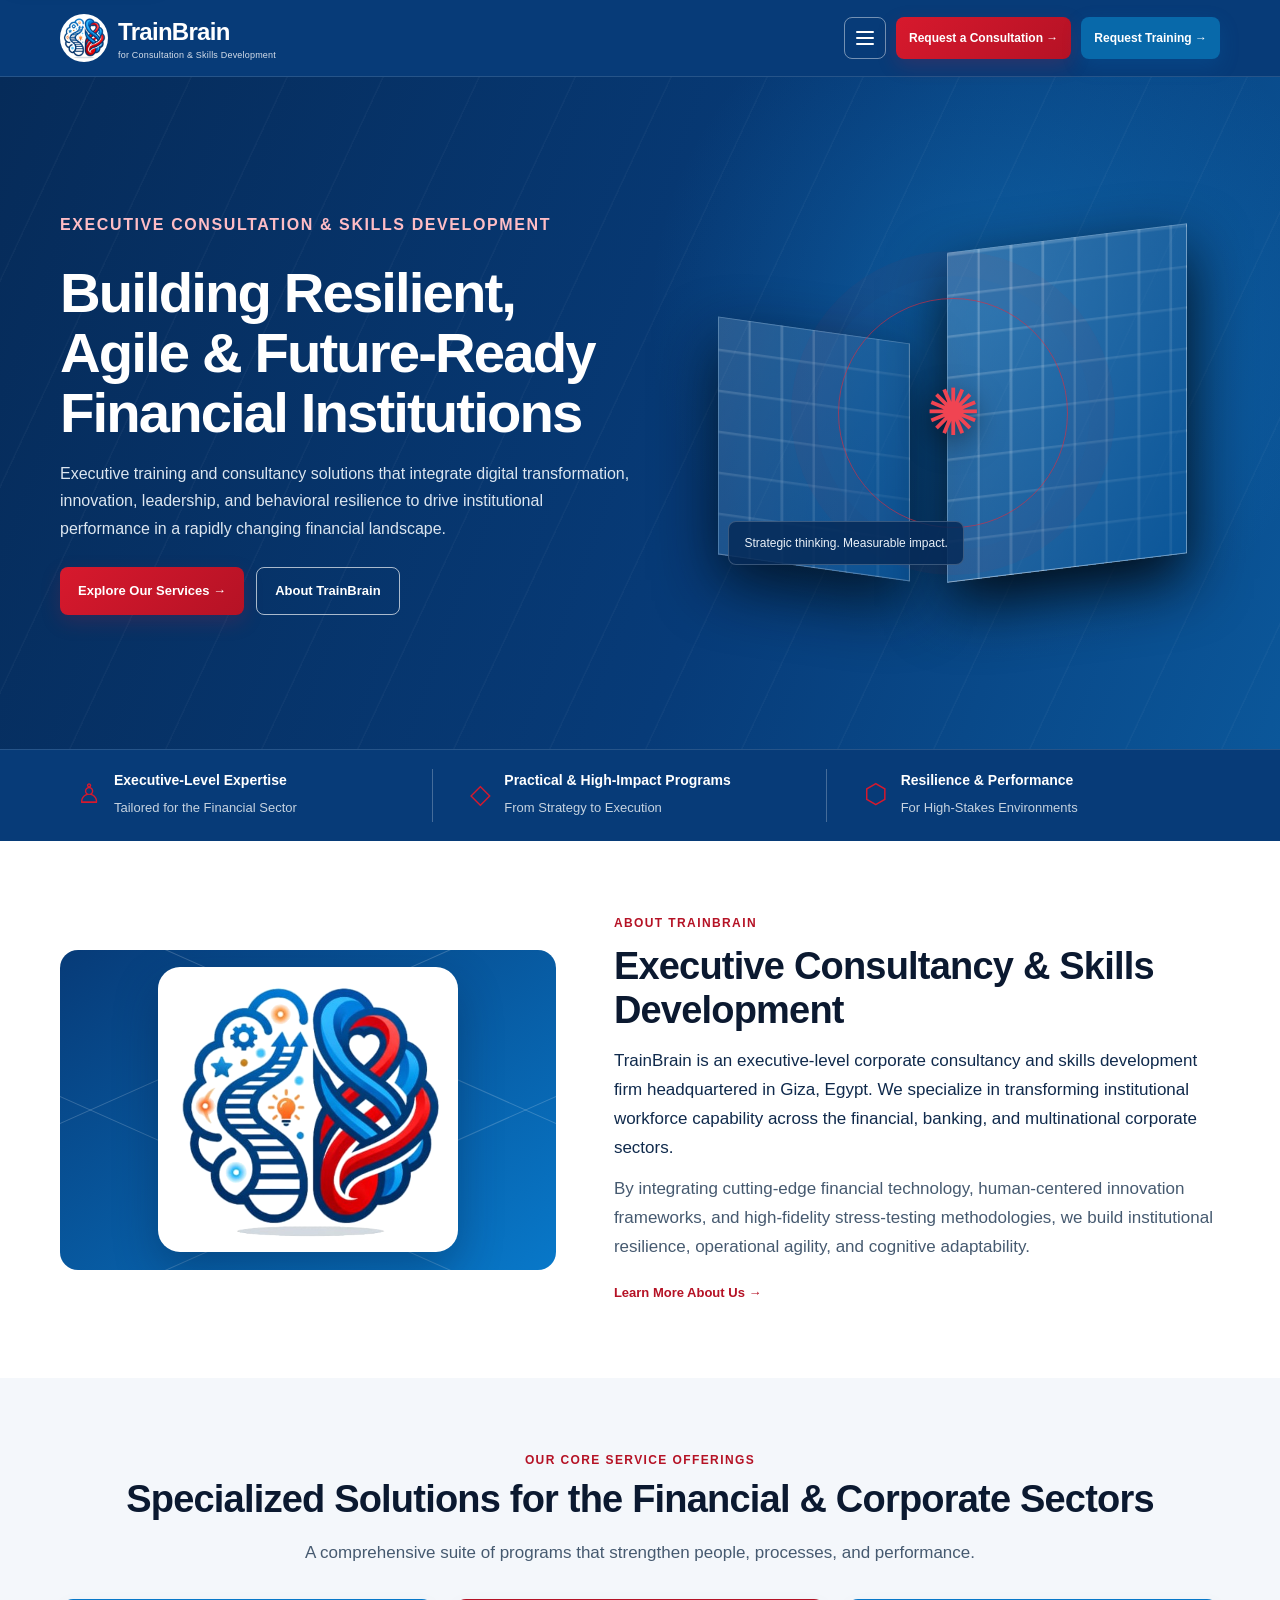
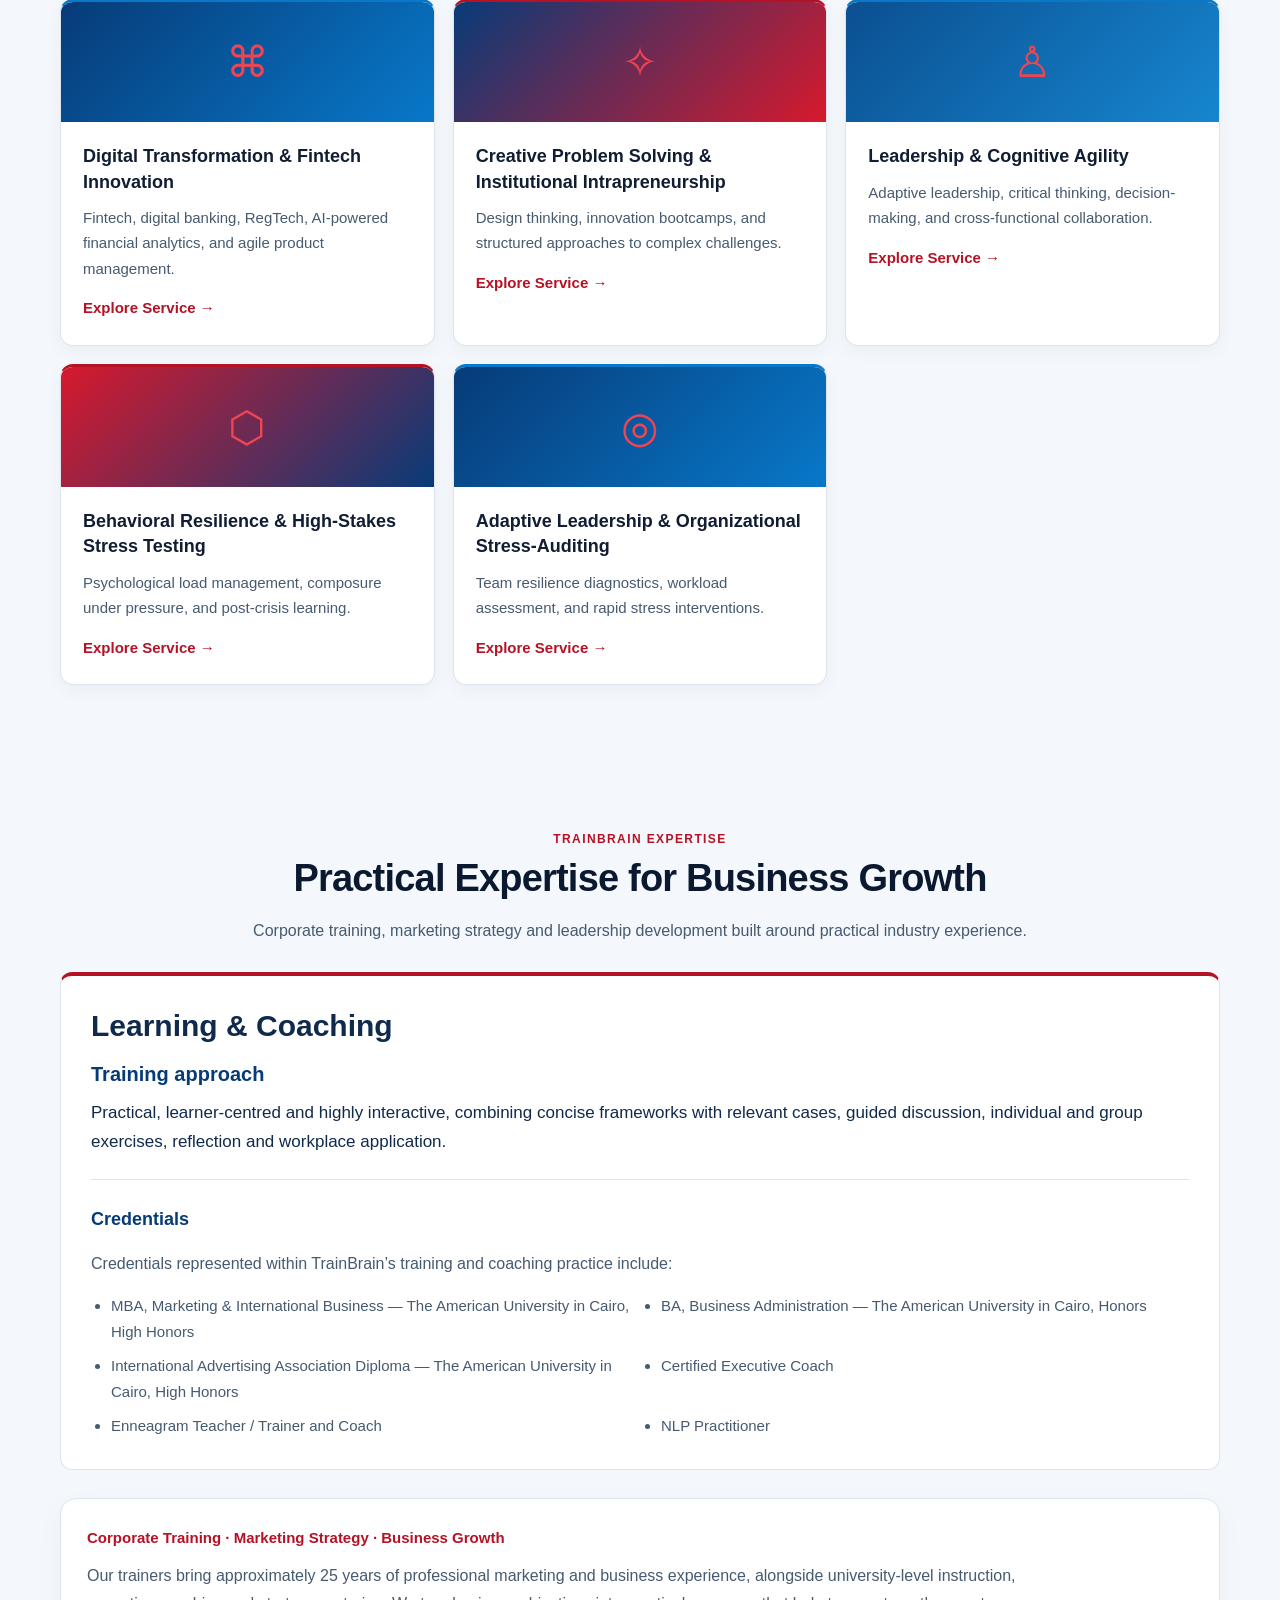
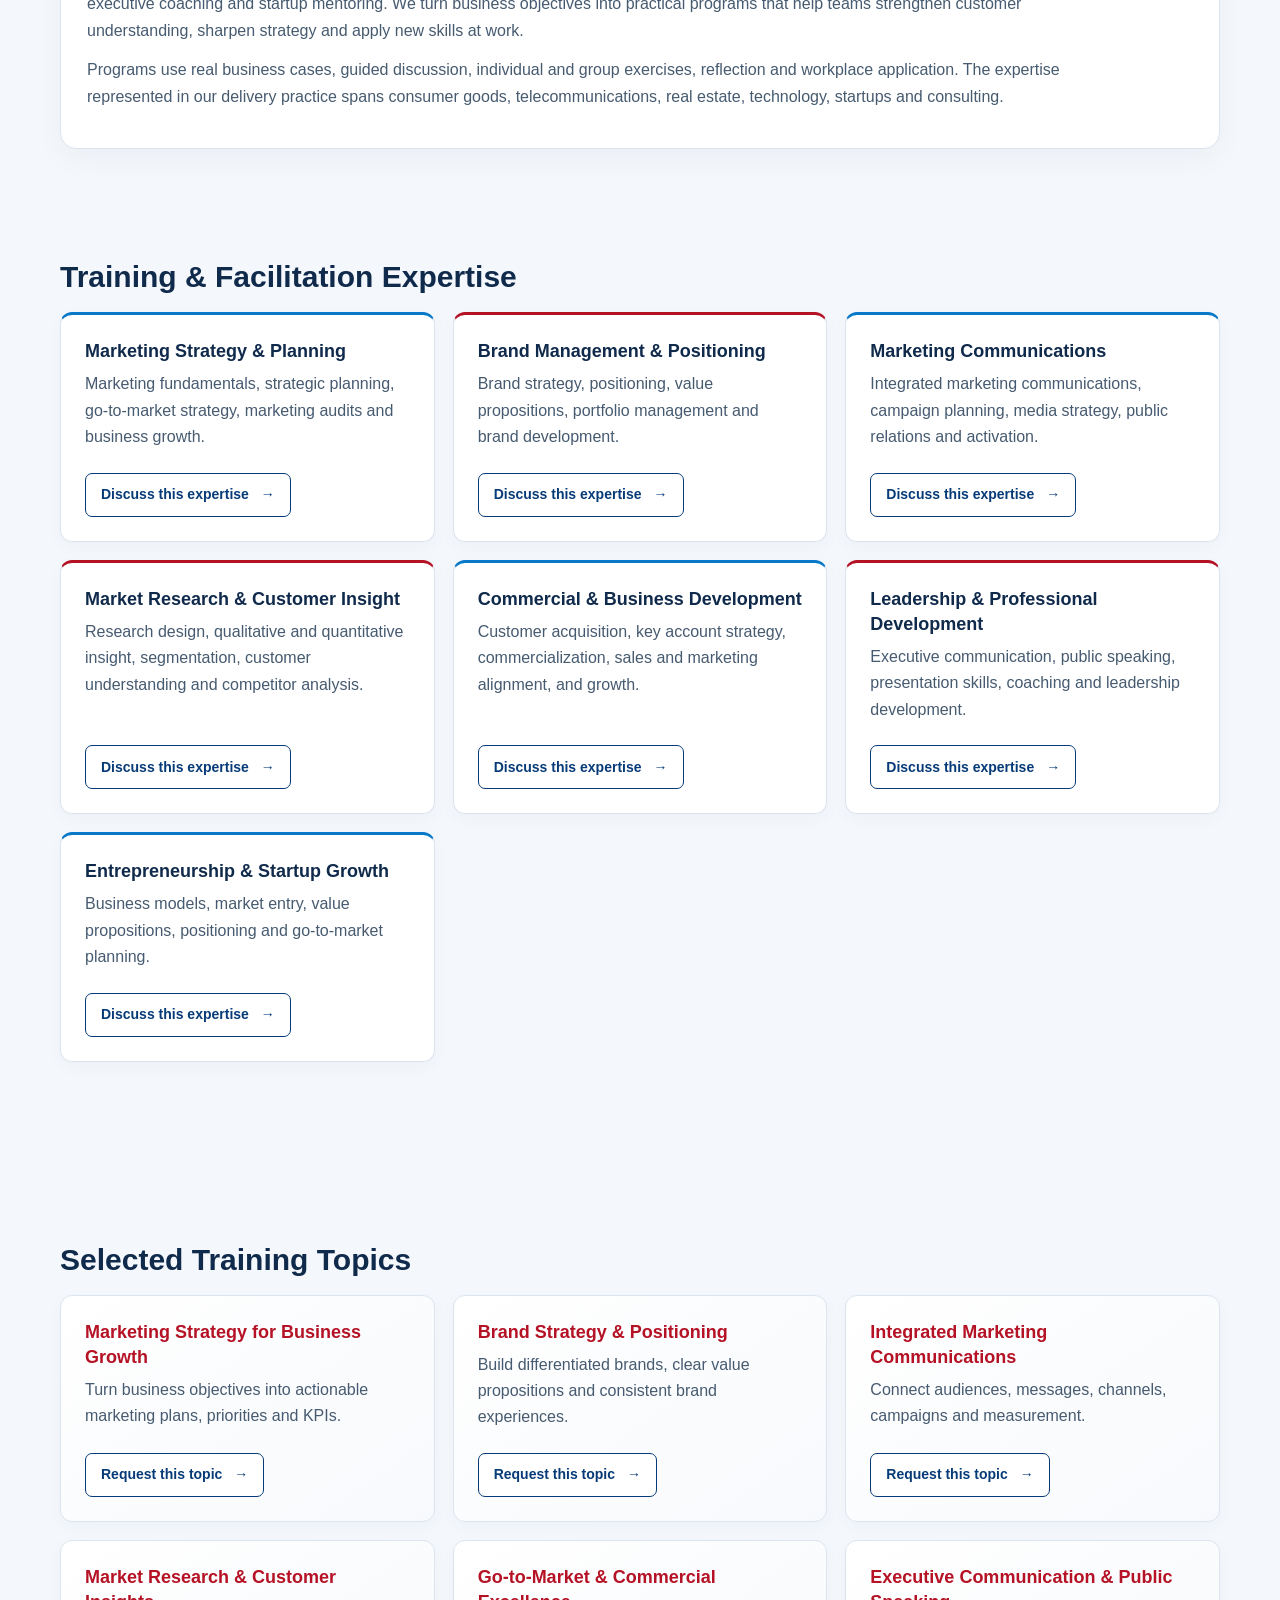
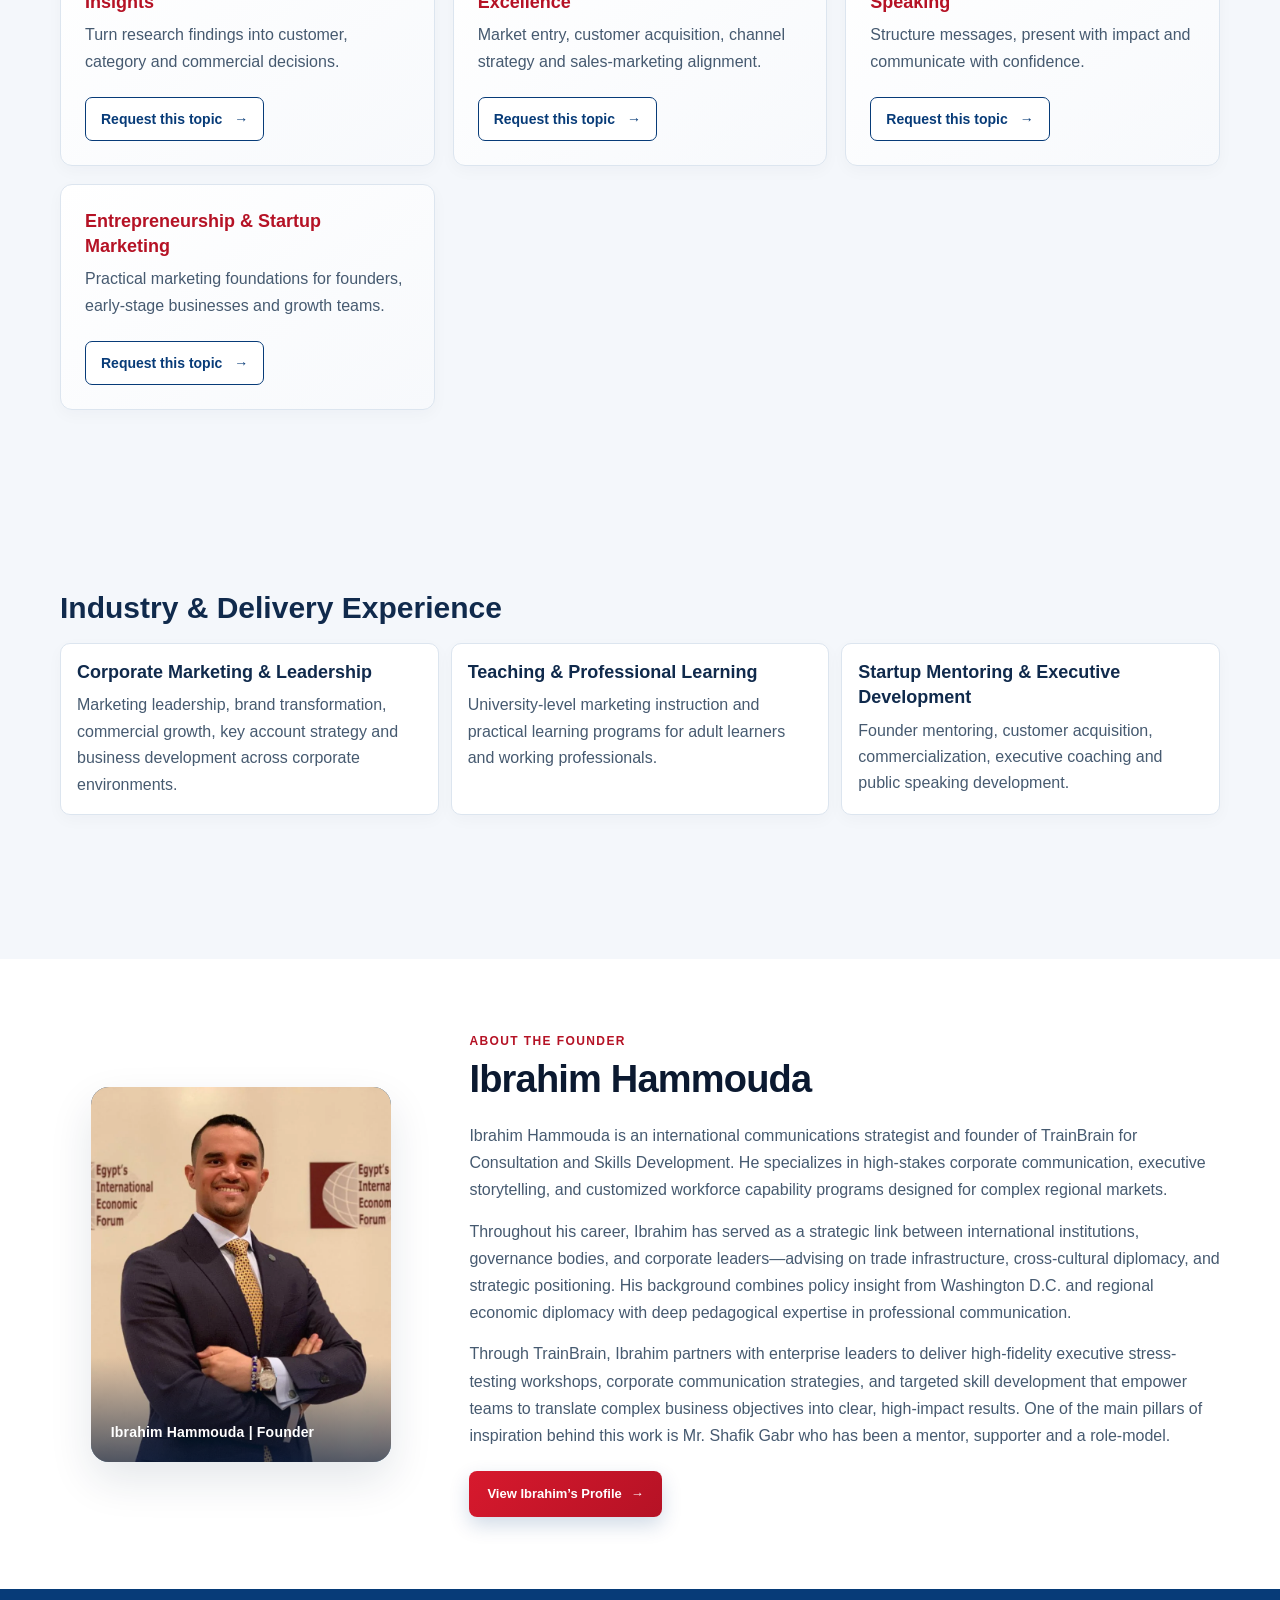
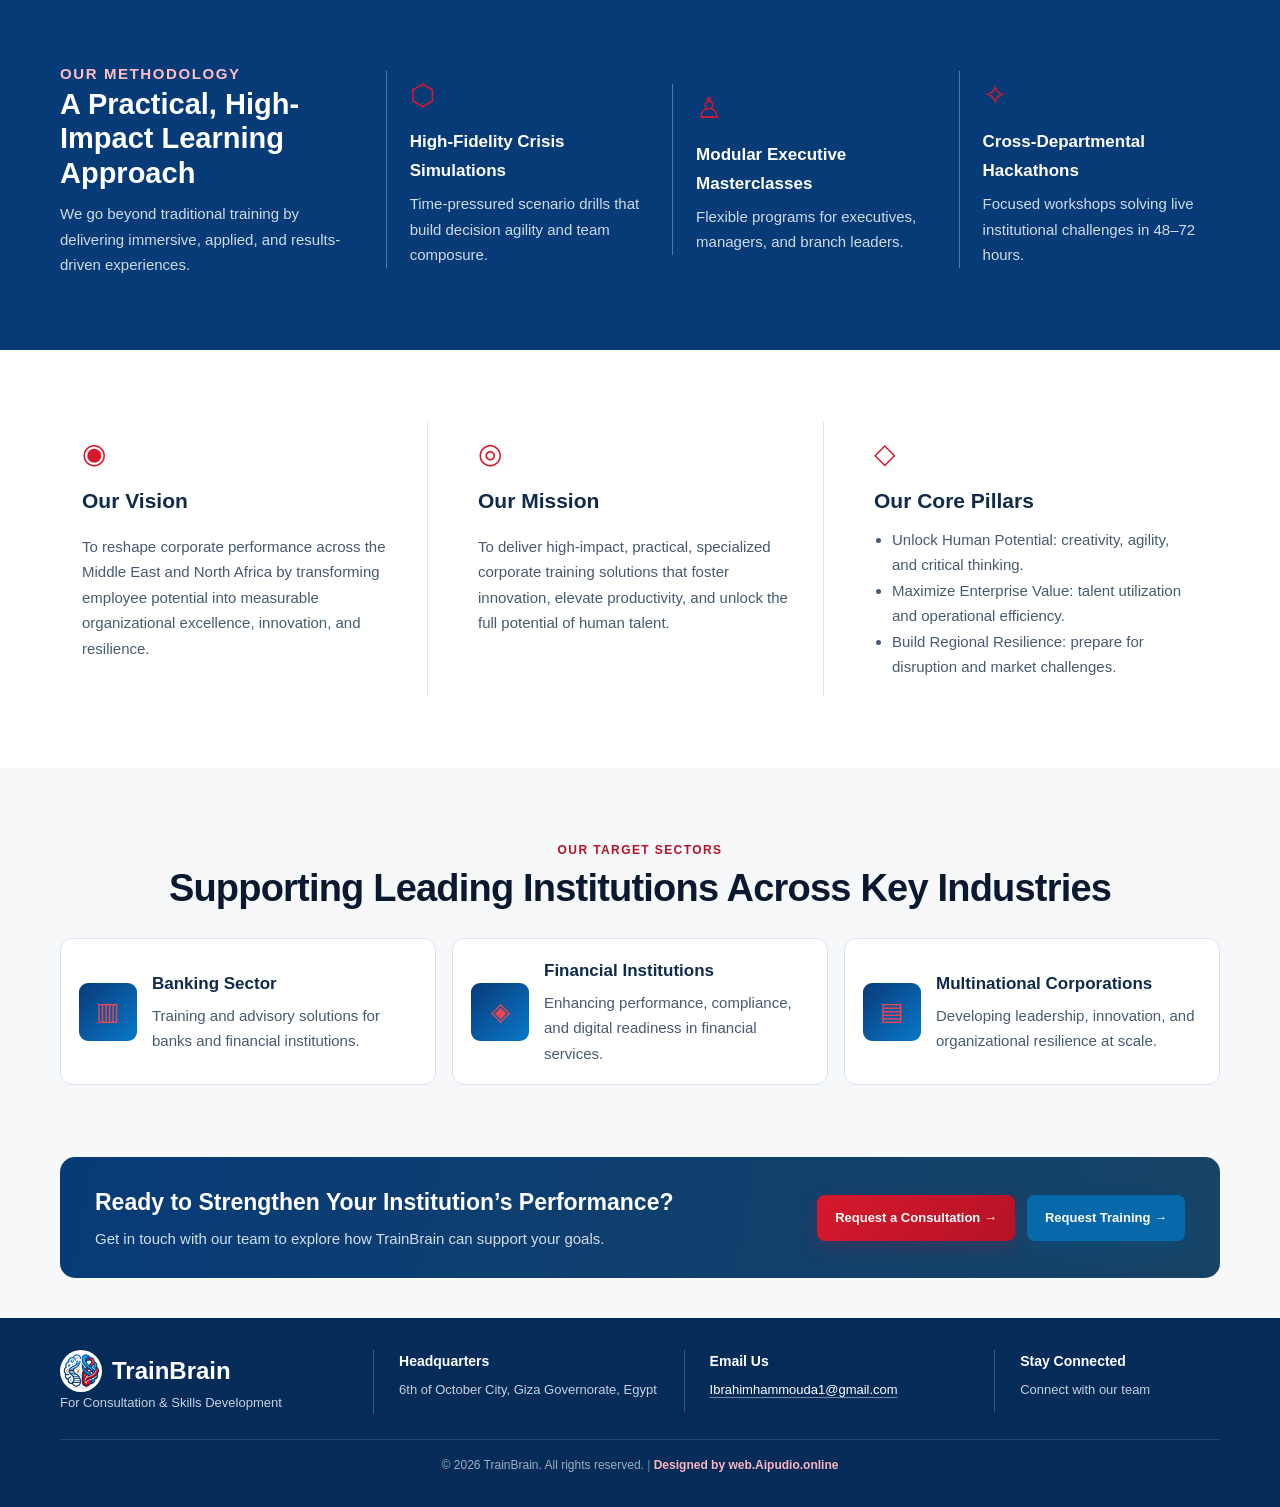
<file: index.html>
<!DOCTYPE html>
<html lang="en">
<head>
<meta charset="UTF-8">
<meta name="viewport" content="width=device-width, initial-scale=1.0">
<meta name="description" content="TrainBrain offers corporate training and consultancy in marketing strategy, brand positioning, leadership, communication and startup growth.">
<title>TrainBrain | Corporate Training &amp; Executive Consultancy</title>
<meta name="theme-color" content="#073B78">
<meta name="robots" content="index, follow, max-image-preview:large">
<link rel="canonical" href="https://trainbrain-eg.com/">
<link rel="icon" type="image/png" href="assets/favicon.png">
<meta property="og:type" content="website">
<meta property="og:site_name" content="TrainBrain">
<meta property="og:title" content="TrainBrain | Corporate Training &amp; Executive Consultancy">
<meta property="og:description" content="TrainBrain offers corporate training and consultancy in marketing strategy, brand positioning, leadership, communication and startup growth.">
<meta property="og:url" content="https://trainbrain-eg.com/">
<meta property="og:image" content="https://trainbrain-eg.com/assets/trainbrain-logo.webp">
<meta property="og:image:width" content="530">
<meta property="og:image:height" content="500">
<meta property="og:image:alt" content="TrainBrain logo">
<meta property="og:locale" content="en_US">
<meta name="twitter:card" content="summary">
<meta name="twitter:image" content="https://trainbrain-eg.com/assets/trainbrain-logo.webp">
<meta name="twitter:image:alt" content="TrainBrain logo">
<meta name="twitter:title" content="TrainBrain | Corporate Training &amp; Executive Consultancy">
<meta name="twitter:description" content="TrainBrain offers corporate training and consultancy in marketing strategy, brand positioning, leadership, communication and startup growth.">
<link rel="stylesheet" href="css/styles.css">
<script type="application/ld+json">
[
  {
    "@context": "https://schema.org",
    "@type": "Organization",
    "@id": "https://trainbrain-eg.com/#organization",
    "name": "TrainBrain for Consultation and Skills Development",
    "url": "https://trainbrain-eg.com/",
    "logo": {
      "@type": "ImageObject",
      "url": "https://trainbrain-eg.com/assets/trainbrain-logo.webp"
    },
    "email": "mailto:Ibrahimhammouda1@gmail.com",
    "founder": {
      "@type": "Person",
      "name": "Ibrahim Hammouda",
      "url": "https://www.eastwestdialogue.org/ibrahim-hammouda/"
    },
    "address": {
      "@type": "PostalAddress",
      "addressLocality": "6th of October City",
      "addressRegion": "Giza Governorate",
      "addressCountry": "EG"
    }
  },
  {
    "@context": "https://schema.org",
    "@type": "ProfessionalService",
    "@id": "https://trainbrain-eg.com/#professionalservice",
    "name": "TrainBrain for Consultation and Skills Development",
    "url": "https://trainbrain-eg.com/",
    "image": "https://trainbrain-eg.com/assets/trainbrain-logo.webp",
    "email": "mailto:Ibrahimhammouda1@gmail.com",
    "description": "TrainBrain delivers corporate training and executive consultancy in marketing strategy, brand positioning, communication, leadership development and startup growth.",
    "areaServed": {
      "@type": "AdministrativeArea",
      "name": "Middle East and North Africa"
    },
    "address": {
      "@type": "PostalAddress",
      "addressLocality": "6th of October City",
      "addressRegion": "Giza Governorate",
      "addressCountry": "EG"
    },
    "parentOrganization": {
      "@id": "https://trainbrain-eg.com/#organization"
    }
  },
  {
    "@context": "https://schema.org",
    "@type": "WebPage",
    "@id": "https://trainbrain-eg.com/#webpage",
    "url": "https://trainbrain-eg.com/",
    "name": "TrainBrain | Corporate Training & Executive Consultancy",
    "inLanguage": "en",
    "about": {
      "@id": "https://trainbrain-eg.com/#organization"
    },
    "mainEntity": {
      "@id": "https://trainbrain-eg.com/#professionalservice"
    }
  }
]
</script>

</head>
<body>
<a class="skip-link" href="#main-content">Skip to content</a>
<header class="topbar">
  <div class="container nav">
    <a class="brand" href="#home"><img class="brand-logo" src="assets/trainbrain-logo.webp" alt="TrainBrain logo"><span>TrainBrain<small>for Consultation &amp; Skills Development</small></span></a>
    <nav class="navlinks" id="primary-navigation" aria-label="Primary navigation">
      <a href="#home">Home</a><a href="#about">About Us</a><a href="#services">Services</a><a href="#experts">Our Expertise</a><a href="#founder">Our Founder</a><a href="#method">Our Methodology</a><a href="#sectors">Sectors</a><a href="#contact">Contact Us</a>
    </nav>
    <div class="navtools"><button class="menu-toggle" id="menuToggle" type="button" aria-expanded="false" aria-controls="primary-navigation" aria-label="Open navigation"><span class="menu-icon" aria-hidden="true"></span></button><a class="btn" href="mailto:Ibrahimhammouda1@gmail.com?subject=Consultation%20Request">Request a Consultation →</a><a class="btn btn-training" href="mailto:Ibrahimhammouda1@gmail.com?subject=Training%20Request">Request Training →</a></div>
  </div>
</header>
<main id="main-content">
<section class="hero" id="home"><div class="container hero-grid">
  <div><p class="eyebrow">Executive Consultation &amp; Skills Development</p>
  <h1>Building Resilient, Agile &amp; Future-Ready Financial Institutions</h1>
  <p>Executive training and consultancy solutions that integrate digital transformation, innovation, leadership, and behavioral resilience to drive institutional performance in a rapidly changing financial landscape.</p>
  <div class="actions"><a class="btn" href="#services">Explore Our Services →</a><a class="btn btn-outline" href="#about">About TrainBrain</a></div></div>
  <div class="hero-art" aria-hidden="true"><div class="tower t2"></div><div class="tower t1"></div><div class="orbit"><span>✺</span></div><div class="arttag">Strategic thinking. Measurable impact.</div></div>
</div></section>
<div class="proof"><div class="container proofgrid">
  <div class="proofitem"><span class="prooficon">♙</span><div><strong>Executive-Level Expertise</strong><small>Tailored for the Financial Sector</small></div></div>
  <div class="proofitem"><span class="prooficon">◇</span><div><strong>Practical &amp; High-Impact Programs</strong><small>From Strategy to Execution</small></div></div>
  <div class="proofitem"><span class="prooficon">⬡</span><div><strong>Resilience &amp; Performance</strong><small>For High-Stakes Environments</small></div></div>
</div></div>
<section id="about"><div class="container about">
  <div class="visual"><img class="visual-logo" src="assets/trainbrain-logo.webp" alt="TrainBrain official emblem"></div>
  <div><p class="sectiontag">About TrainBrain</p><h2 class="sectiontitle">Executive Consultancy &amp; Skills Development</h2>
  <p>TrainBrain is an executive-level corporate consultancy and skills development firm headquartered in Giza, Egypt. We specialize in transforming institutional workforce capability across the financial, banking, and multinational corporate sectors.</p>
  <p class="muted">By integrating cutting-edge financial technology, human-centered innovation frameworks, and high-fidelity stress-testing methodologies, we build institutional resilience, operational agility, and cognitive adaptability.</p>
  <a class="textlink" href="#contact">Learn More About Us →</a></div>
</div></section>
<section class="services" id="services"><div class="container"><div class="center"><p class="sectiontag">Our Core Service Offerings</p><h2 class="sectiontitle">Specialized Solutions for the Financial &amp; Corporate Sectors</h2><p class="muted">A comprehensive suite of programs that strengthen people, processes, and performance.</p></div>
<div class="servicegrid">
  <article class="service"><div class="servicevisual">⌘</div><div class="servicebody"><h3>Digital Transformation &amp; Fintech Innovation</h3><p>Fintech, digital banking, RegTech, AI-powered financial analytics, and agile product management.</p><a href="#contact">Explore Service →</a></div></article>
  <article class="service"><div class="servicevisual">✧</div><div class="servicebody"><h3>Creative Problem Solving &amp; Institutional Intrapreneurship</h3><p>Design thinking, innovation bootcamps, and structured approaches to complex challenges.</p><a href="#contact">Explore Service →</a></div></article>
  <article class="service"><div class="servicevisual">♙</div><div class="servicebody"><h3>Leadership &amp; Cognitive Agility</h3><p>Adaptive leadership, critical thinking, decision-making, and cross-functional collaboration.</p><a href="#contact">Explore Service →</a></div></article>
  <article class="service"><div class="servicevisual">⬡</div><div class="servicebody"><h3>Behavioral Resilience &amp; High-Stakes Stress Testing</h3><p>Psychological load management, composure under pressure, and post-crisis learning.</p><a href="#contact">Explore Service →</a></div></article>
  <article class="service"><div class="servicevisual">◎</div><div class="servicebody"><h3>Adaptive Leadership &amp; Organizational Stress-Auditing</h3><p>Team resilience diagnostics, workload assessment, and rapid stress interventions.</p><a href="#contact">Explore Service →</a></div></article>
</div></div></section>
<section class="experts" id="experts" aria-labelledby="expert-title">
  <div class="container">
    <div class="center expert-heading"><p class="sectiontag">TrainBrain Expertise</p><h2 class="sectiontitle" id="expert-title">Practical Expertise for Business Growth</h2><p class="muted">Corporate training, marketing strategy and leadership development built around practical industry experience.</p></div>
      <section id="learning-coaching" class="expert-block credentials" aria-labelledby="credentials-title"><h3 id="credentials-title">Learning &amp; Coaching</h3>
        <h4 class="approach-title">Training approach</h4>
        <p class="training-approach">Practical, learner-centred and highly interactive, combining concise frameworks with relevant cases, guided discussion, individual and group exercises, reflection and workplace application.</p>
        <h4 class="credentials-subtitle">Credentials</h4>
        <p>Credentials represented within TrainBrain’s training and coaching practice include:</p>
        <ul>
          <li>MBA, Marketing &amp; International Business — The American University in Cairo, High Honors</li>
          <li>BA, Business Administration — The American University in Cairo, Honors</li>
          <li>International Advertising Association Diploma — The American University in Cairo, High Honors</li>
          <li>Certified Executive Coach</li><li>Enneagram Teacher / Trainer and Coach</li><li>NLP Practitioner</li>
        </ul>
      </section>
    <div class="company-profile-summary">
      <p class="expert-role">Corporate Training · Marketing Strategy · Business Growth</p>
      <p>Our trainers bring approximately 25 years of professional marketing and business experience, alongside university-level instruction, executive coaching and startup mentoring. We turn business objectives into practical programs that help teams strengthen customer understanding, sharpen strategy and apply new skills at work.</p>
      <p>Programs use real business cases, guided discussion, individual and group exercises, reflection and workplace application. The expertise represented in our delivery practice spans consumer goods, telecommunications, real estate, technology, startups and consulting.</p>

    </div>

    <div class="expert-content">
      <section class="expert-block" aria-labelledby="expertise-title"><h3 id="expertise-title">Training &amp; Facilitation Expertise</h3>
        <div class="expert-card-grid">
          <article class="expert-card"><h4>Marketing Strategy &amp; Planning</h4><p>Marketing fundamentals, strategic planning, go-to-market strategy, marketing audits and business growth.</p><a class="card-button" href="mailto:Ibrahimhammouda1@gmail.com?subject=Training%20enquiry%3A%20Marketing%20Strategy%20%26%20Planning" aria-label="Discuss this expertise: Marketing Strategy &amp; Planning">Discuss this expertise <span aria-hidden="true">→</span></a></article>
          <article class="expert-card"><h4>Brand Management &amp; Positioning</h4><p>Brand strategy, positioning, value propositions, portfolio management and brand development.</p><a class="card-button" href="mailto:Ibrahimhammouda1@gmail.com?subject=Training%20enquiry%3A%20Brand%20Management%20%26%20Positioning" aria-label="Discuss this expertise: Brand Management &amp; Positioning">Discuss this expertise <span aria-hidden="true">→</span></a></article>
          <article class="expert-card"><h4>Marketing Communications</h4><p>Integrated marketing communications, campaign planning, media strategy, public relations and activation.</p><a class="card-button" href="mailto:Ibrahimhammouda1@gmail.com?subject=Training%20enquiry%3A%20Marketing%20Communications" aria-label="Discuss this expertise: Marketing Communications">Discuss this expertise <span aria-hidden="true">→</span></a></article>
          <article class="expert-card"><h4>Market Research &amp; Customer Insight</h4><p>Research design, qualitative and quantitative insight, segmentation, customer understanding and competitor analysis.</p><a class="card-button" href="mailto:Ibrahimhammouda1@gmail.com?subject=Training%20enquiry%3A%20Market%20Research%20%26%20Customer%20Insight" aria-label="Discuss this expertise: Market Research &amp; Customer Insight">Discuss this expertise <span aria-hidden="true">→</span></a></article>
          <article class="expert-card"><h4>Commercial &amp; Business Development</h4><p>Customer acquisition, key account strategy, commercialization, sales and marketing alignment, and growth.</p><a class="card-button" href="mailto:Ibrahimhammouda1@gmail.com?subject=Training%20enquiry%3A%20Commercial%20%26%20Business%20Development" aria-label="Discuss this expertise: Commercial &amp; Business Development">Discuss this expertise <span aria-hidden="true">→</span></a></article>
          <article class="expert-card"><h4>Leadership &amp; Professional Development</h4><p>Executive communication, public speaking, presentation skills, coaching and leadership development.</p><a class="card-button" href="mailto:Ibrahimhammouda1@gmail.com?subject=Training%20enquiry%3A%20Leadership%20%26%20Professional%20Development" aria-label="Discuss this expertise: Leadership &amp; Professional Development">Discuss this expertise <span aria-hidden="true">→</span></a></article>
          <article class="expert-card"><h4>Entrepreneurship &amp; Startup Growth</h4><p>Business models, market entry, value propositions, positioning and go-to-market planning.</p><a class="card-button" href="mailto:Ibrahimhammouda1@gmail.com?subject=Training%20enquiry%3A%20Entrepreneurship%20%26%20Startup%20Growth" aria-label="Discuss this expertise: Entrepreneurship &amp; Startup Growth">Discuss this expertise <span aria-hidden="true">→</span></a></article>
        </div>
      </section>

      <section class="expert-block" aria-labelledby="topics-title"><h3 id="topics-title">Selected Training Topics</h3>
        <div class="topic-grid">
          <article><h4>Marketing Strategy for Business Growth</h4><p>Turn business objectives into actionable marketing plans, priorities and KPIs.</p><a class="card-button" href="mailto:Ibrahimhammouda1@gmail.com?subject=Training%20topic%20enquiry%3A%20Marketing%20Strategy%20for%20Business%20Growth" aria-label="Request this topic: Marketing Strategy for Business Growth">Request this topic <span aria-hidden="true">→</span></a></article>
          <article><h4>Brand Strategy &amp; Positioning</h4><p>Build differentiated brands, clear value propositions and consistent brand experiences.</p><a class="card-button" href="mailto:Ibrahimhammouda1@gmail.com?subject=Training%20topic%20enquiry%3A%20Brand%20Strategy%20%26%20Positioning" aria-label="Request this topic: Brand Strategy &amp; Positioning">Request this topic <span aria-hidden="true">→</span></a></article>
          <article><h4>Integrated Marketing Communications</h4><p>Connect audiences, messages, channels, campaigns and measurement.</p><a class="card-button" href="mailto:Ibrahimhammouda1@gmail.com?subject=Training%20topic%20enquiry%3A%20Integrated%20Marketing%20Communications" aria-label="Request this topic: Integrated Marketing Communications">Request this topic <span aria-hidden="true">→</span></a></article>
          <article><h4>Market Research &amp; Customer Insights</h4><p>Turn research findings into customer, category and commercial decisions.</p><a class="card-button" href="mailto:Ibrahimhammouda1@gmail.com?subject=Training%20topic%20enquiry%3A%20Market%20Research%20%26%20Customer%20Insights" aria-label="Request this topic: Market Research &amp; Customer Insights">Request this topic <span aria-hidden="true">→</span></a></article>
          <article><h4>Go-to-Market &amp; Commercial Excellence</h4><p>Market entry, customer acquisition, channel strategy and sales-marketing alignment.</p><a class="card-button" href="mailto:Ibrahimhammouda1@gmail.com?subject=Training%20topic%20enquiry%3A%20Go-to-Market%20%26%20Commercial%20Excellence" aria-label="Request this topic: Go-to-Market &amp; Commercial Excellence">Request this topic <span aria-hidden="true">→</span></a></article>
          <article><h4>Executive Communication &amp; Public Speaking</h4><p>Structure messages, present with impact and communicate with confidence.</p><a class="card-button" href="mailto:Ibrahimhammouda1@gmail.com?subject=Training%20topic%20enquiry%3A%20Executive%20Communication%20%26%20Public%20Speaking" aria-label="Request this topic: Executive Communication &amp; Public Speaking">Request this topic <span aria-hidden="true">→</span></a></article>
          <article><h4>Entrepreneurship &amp; Startup Marketing</h4><p>Practical marketing foundations for founders, early-stage businesses and growth teams.</p><a class="card-button" href="mailto:Ibrahimhammouda1@gmail.com?subject=Training%20topic%20enquiry%3A%20Entrepreneurship%20%26%20Startup%20Marketing" aria-label="Request this topic: Entrepreneurship &amp; Startup Marketing">Request this topic <span aria-hidden="true">→</span></a></article>
        </div>
      </section>

      <section class="expert-block" aria-labelledby="delivery-title"><h3 id="delivery-title">Industry &amp; Delivery Experience</h3>
        <div class="experience-grid">
          <article><h4>Corporate Marketing &amp; Leadership</h4><p>Marketing leadership, brand transformation, commercial growth, key account strategy and business development across corporate environments.</p></article>
          <article><h4>Teaching &amp; Professional Learning</h4><p>University-level marketing instruction and practical learning programs for adult learners and working professionals.</p></article>
          <article><h4>Startup Mentoring &amp; Executive Development</h4><p>Founder mentoring, customer acquisition, commercialization, executive coaching and public speaking development.</p></article>
        </div>
      </section>


    </div>
  </div>
</section>
<section class="founder" id="founder" aria-labelledby="founder-title"><div class="container founder-grid">
  <figure class="founder-portrait"><img src="assets/ibrahim-hammouda.webp" alt="Portrait of Ibrahim Hammouda at an event" width="1280" height="960" loading="lazy" decoding="async"><figcaption>Ibrahim Hammouda | Founder</figcaption></figure>
  <div class="founder-copy"><p class="sectiontag">About the Founder</p><h2 class="sectiontitle" id="founder-title">Ibrahim Hammouda</h2>
  <p>Ibrahim Hammouda is an international communications strategist and founder of TrainBrain for Consultation and Skills Development. He specializes in high-stakes corporate communication, executive storytelling, and customized workforce capability programs designed for complex regional markets.</p>
  <p>Throughout his career, Ibrahim has served as a strategic link between international institutions, governance bodies, and corporate leaders—advising on trade infrastructure, cross-cultural diplomacy, and strategic positioning. His background combines policy insight from Washington D.C. and regional economic diplomacy with deep pedagogical expertise in professional communication.</p>
  <p>Through TrainBrain, Ibrahim partners with enterprise leaders to deliver high-fidelity executive stress-testing workshops, corporate communication strategies, and targeted skill development that empower teams to translate complex business objectives into clear, high-impact results. One of the main pillars of inspiration behind this work is Mr. Shafik Gabr who has been a mentor, supporter and a role-model.</p>
  <a class="btn founder-link" href="https://www.eastwestdialogue.org/ibrahim-hammouda/" target="_blank" rel="noopener noreferrer" aria-label="View Ibrahim Hammouda's profile on East-West Dialogue"><span>View Ibrahim’s Profile</span><span aria-hidden="true">→</span></a></div>
</div></section>
<section class="method" id="method"><div class="container methodgrid">
  <div class="methodintro"><p class="eyebrow">Our Methodology</p><h2>A Practical, High-Impact Learning Approach</h2><p>We go beyond traditional training by delivering immersive, applied, and results-driven experiences.</p></div>
  <div class="methoditem"><span class="ico">⬡</span><strong>High-Fidelity Crisis Simulations</strong><p>Time-pressured scenario drills that build decision agility and team composure.</p></div>
  <div class="methoditem"><span class="ico">♙</span><strong>Modular Executive Masterclasses</strong><p>Flexible programs for executives, managers, and branch leaders.</p></div>
  <div class="methoditem"><span class="ico">✧</span><strong>Cross-Departmental Hackathons</strong><p>Focused workshops solving live institutional challenges in 48–72 hours.</p></div>
</div></section>
<section><div class="container valuesgrid">
  <div class="valuebox"><div class="valueicon">◉</div><h3>Our Vision</h3><p>To reshape corporate performance across the Middle East and North Africa by transforming employee potential into measurable organizational excellence, innovation, and resilience.</p></div>
  <div class="valuebox"><div class="valueicon">◎</div><h3>Our Mission</h3><p>To deliver high-impact, practical, specialized corporate training solutions that foster innovation, elevate productivity, and unlock the full potential of human talent.</p></div>
  <div class="valuebox"><div class="valueicon">◇</div><h3>Our Core Pillars</h3><ul><li>Unlock Human Potential: creativity, agility, and critical thinking.</li><li>Maximize Enterprise Value: talent utilization and operational efficiency.</li><li>Build Regional Resilience: prepare for disruption and market challenges.</li></ul></div>
</div></section>
<section class="sectors" id="sectors"><div class="container"><div class="center"><p class="sectiontag">Our Target Sectors</p><h2 class="sectiontitle">Supporting Leading Institutions Across Key Industries</h2></div>
<div class="sectorgrid"><div class="sector"><div class="sectoricon">▥</div><div><h3>Banking Sector</h3><p>Training and advisory solutions for banks and financial institutions.</p></div></div>
<div class="sector"><div class="sectoricon">◈</div><div><h3>Financial Institutions</h3><p>Enhancing performance, compliance, and digital readiness in financial services.</p></div></div>
<div class="sector"><div class="sectoricon">▤</div><div><h3>Multinational Corporations</h3><p>Developing leadership, innovation, and organizational resilience at scale.</p></div></div></div></div></section>
<section class="cta" id="contact"><div class="container ctainner"><div><h2>Ready to Strengthen Your Institution’s Performance?</h2><p>Get in touch with our team to explore how TrainBrain can support your goals.</p></div><div class="actions"><a class="btn" href="mailto:Ibrahimhammouda1@gmail.com?subject=Consultation%20Request">Request a Consultation →</a><a class="btn btn-training" href="mailto:Ibrahimhammouda1@gmail.com?subject=Training%20Request">Request Training →</a></div></div></section>
</main>
<footer><div class="container"><div class="footergrid">
  <div class="footcol"><div class="footbrand"><img src="assets/trainbrain-logo.webp" alt="TrainBrain logo"> <span>TrainBrain</span></div><p>For Consultation &amp; Skills Development</p></div>
  <div class="footcol"><strong>Headquarters</strong><p>6th of October City, Giza Governorate, Egypt</p></div>
  <div class="footcol"><strong>Email Us</strong><p><a class="footer-email" href="mailto:Ibrahimhammouda1@gmail.com">Ibrahimhammouda1@gmail.com</a></p></div>
  <div class="footcol"><strong>Stay Connected</strong><p>Connect with our team</p></div>
</div><div class="copyright">
  © <span id="year"></span> TrainBrain. <span>All rights reserved.</span>
  <span class="credit-separator"> | </span>
  <span class="site-credit"
    >Designed by web.Aipudio.online</span>
</div></div></footer>
<script src="js/site.js" defer></script>
</body>
</html>
</file>
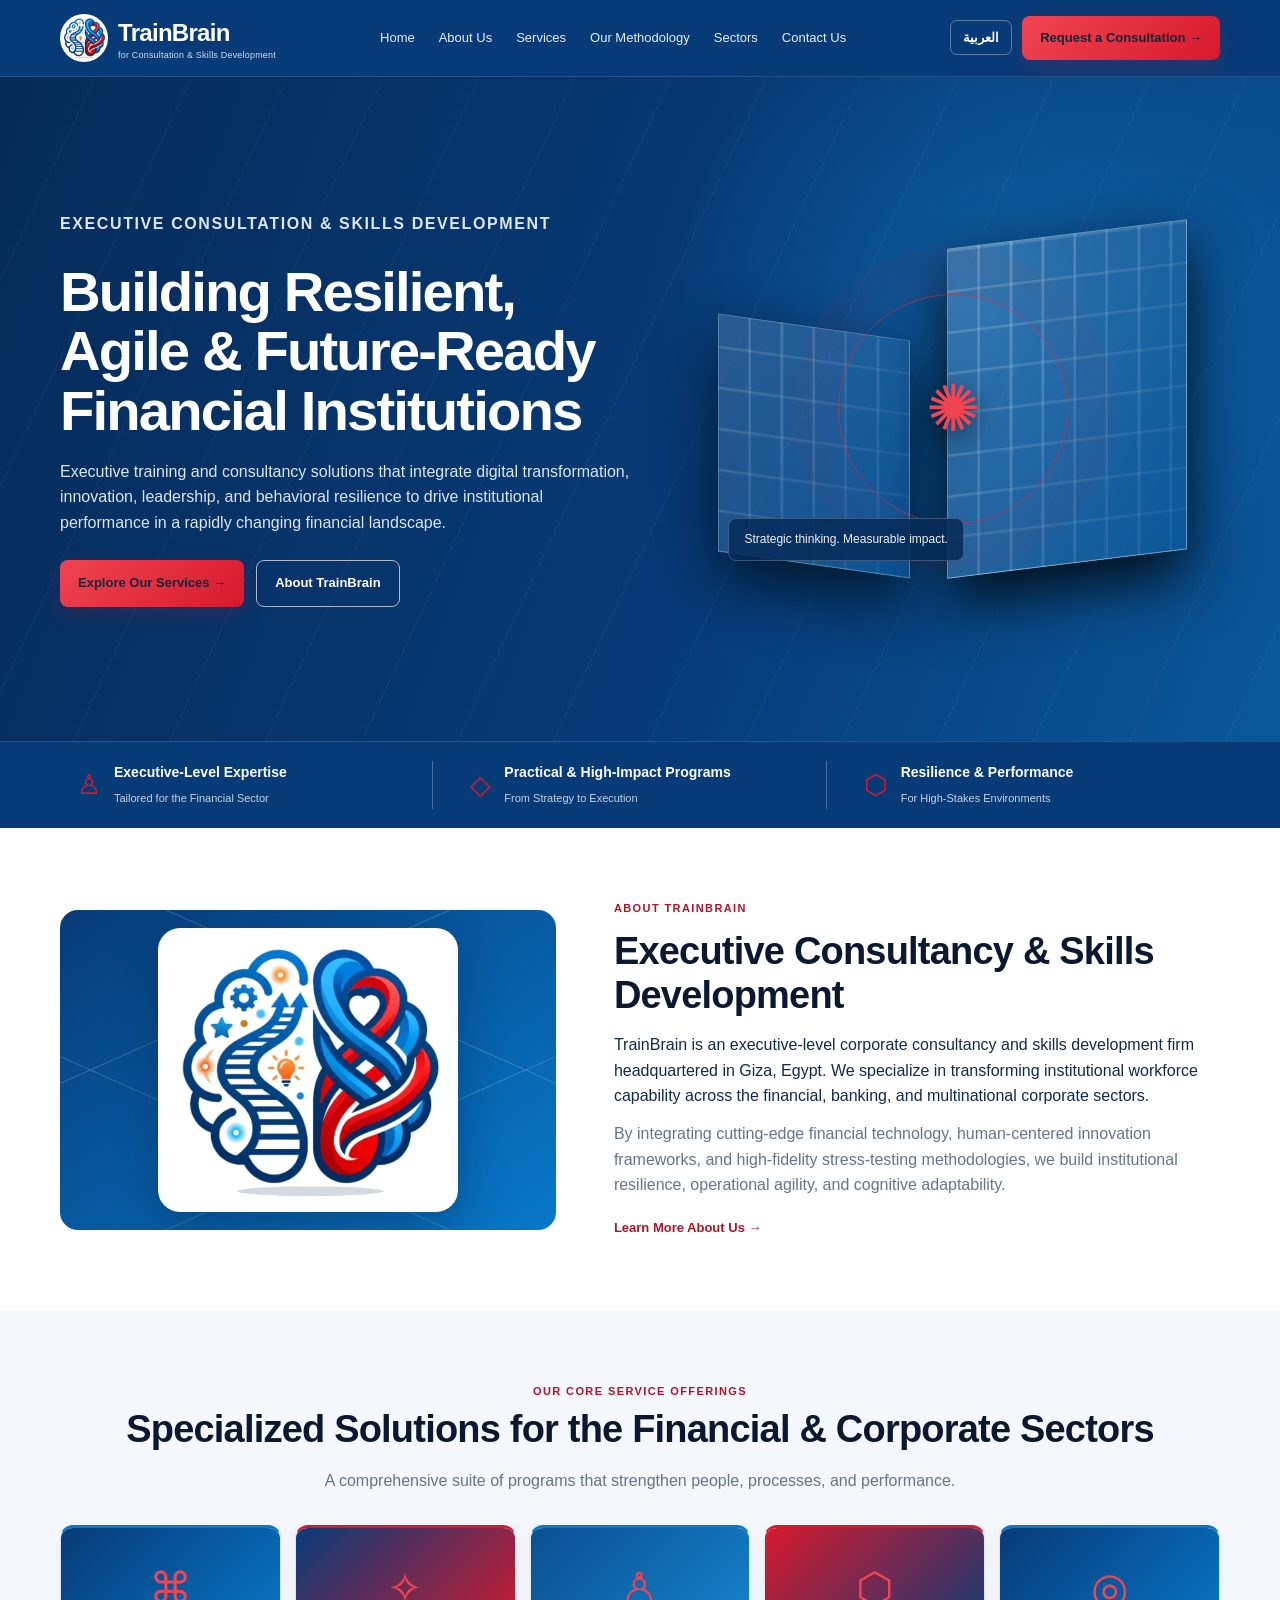
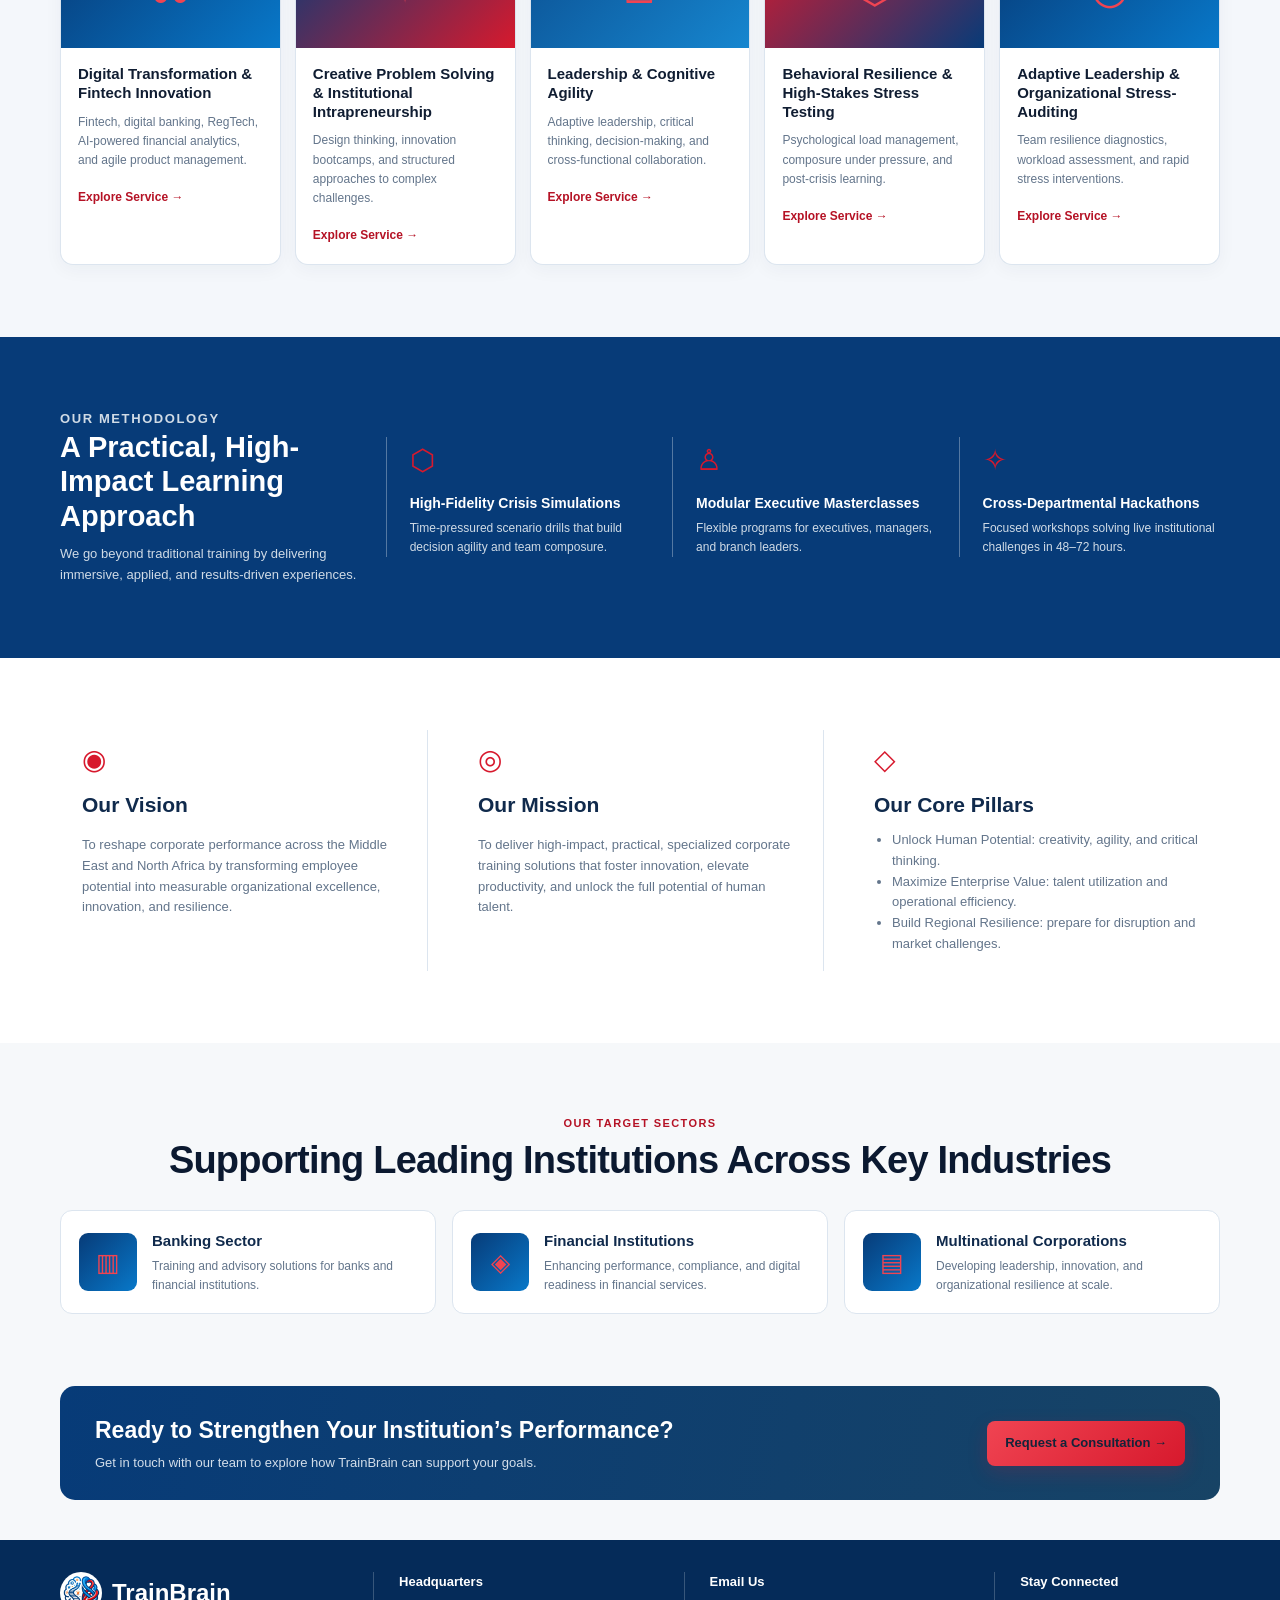
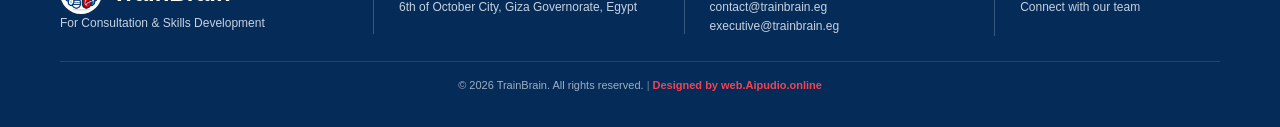
<file: index (1).html>
<!DOCTYPE html>
<html lang="en" dir="ltr">
<head>
<meta charset="UTF-8">
<meta name="viewport" content="width=device-width, initial-scale=1.0">
<meta name="description" content="TrainBrain — Executive consultancy and skills development for financial institutions and corporate organizations.">
<title>TrainBrain | Executive Consultancy & Skills Development</title>
<style>
:root{--navy:#073B78;--navy2:#0B4F91;--gold:#D7192D;--gold2:#F04452;--ink:#102A4C;--muted:#63758B;--line:#DCE5EF;--pale:#F4F7FB;--white:#fff;--blue:#0878C9;--red:#D7192D}
*{box-sizing:border-box}html{scroll-behavior:smooth}body{margin:0;font-family:Inter,"Segoe UI",Tahoma,Arial,sans-serif;color:var(--ink);line-height:1.6;background:#fff}a{color:inherit;text-decoration:none}.container{width:min(1160px,calc(100% - 42px));margin:auto}
.topbar{background:var(--navy);color:#fff;position:sticky;top:0;z-index:30;border-bottom:1px solid #ffffff20}.nav{height:76px;display:flex;align-items:center;justify-content:space-between;gap:22px}.brand{display:flex;align-items:center;gap:10px;font-weight:850;font-size:24px;letter-spacing:-.7px;white-space:nowrap}.brand-logo{width:48px;height:48px;object-fit:contain;flex:0 0 48px;background:#fff;border-radius:50%;padding:2px}.brand small{display:block;font-size:9px;letter-spacing:.2px;font-weight:500;color:#d5deea;margin-top:-5px}.navlinks{display:flex;align-items:center;gap:24px;font-size:13px;color:#e6edf5}.navlinks a:hover{color:var(--gold2)}.navtools{display:flex;align-items:center;gap:10px}.lang{border:1px solid #ffffff55;background:transparent;color:white;padding:9px 12px;border-radius:7px;cursor:pointer;font-weight:700}.btn{display:inline-flex;align-items:center;justify-content:center;gap:9px;padding:12px 18px;border-radius:8px;background:linear-gradient(135deg,var(--gold2),var(--gold));color:#13243a;font-weight:800;font-size:13px;border:0;cursor:pointer;box-shadow:0 7px 20px #D7192D2c;transition:.2s}.btn:hover{transform:translateY(-2px)}.btn-outline{background:transparent;border:1px solid #ffffffa8;color:white;box-shadow:none}
.hero{background:radial-gradient(circle at 78% 35%,#1686cf66,transparent 32%),linear-gradient(110deg,#062B59,#073B78 58%,#0B579A);color:#fff;overflow:hidden;position:relative}.hero:after{content:"";position:absolute;inset:0;pointer-events:none;background:repeating-linear-gradient(115deg,transparent 0 85px,#ffffff08 86px 87px)}.hero-grid{min-height:465px;display:grid;grid-template-columns:1.05fr .95fr;align-items:center;gap:35px;padding:62px 0;position:relative;z-index:1}.eyebrow{font-size:11px;font-weight:850;letter-spacing:1.6px;text-transform:uppercase;color:var(--gold);margin:0 0 12px}.hero h1{font-size:clamp(37px,4.4vw,57px);line-height:1.06;letter-spacing:-1.9px;margin:0 0 18px;max-width:650px}.hero p{color:#dce6f0;max-width:570px;margin:0 0 25px;font-size:16px}.actions{display:flex;gap:12px;flex-wrap:wrap}.hero-art{height:330px;position:relative;display:grid;place-items:center}.tower{position:absolute;bottom:3%;height:85%;width:40%;border:1px solid #ffffff50;background:linear-gradient(115deg,#d8edfb33,#0b579acc),repeating-linear-gradient(90deg,transparent 0 29px,#ffffff45 30px 32px),repeating-linear-gradient(0deg,transparent 0 38px,#ffffff35 39px 41px);box-shadow:0 25px 60px #020d18;transform:skewY(-7deg)}.tower.t1{right:6%;height:100%;width:45%}.tower.t2{left:6%;height:72%;width:36%;opacity:.8;transform:skewY(8deg)}.orbit{width:230px;height:230px;border:1px solid #e52b3d99;border-radius:50%;display:grid;place-items:center;box-shadow:0 0 0 22px #0878c90d,0 0 0 47px #d7192d0a;position:relative}.orbit span{font-size:65px;color:var(--gold2);text-shadow:0 8px 30px #0008}.arttag{position:absolute;bottom:13px;left:8%;background:#062b59dd;border:1px solid #ffffff33;padding:11px 15px;border-radius:8px;font-size:12px;color:#eaf1f8}
.proof{background:#073B78;color:white;border-top:1px solid #ffffff20}.proofgrid{display:grid;grid-template-columns:repeat(3,1fr);gap:20px;padding:19px 0}.proofitem{display:flex;align-items:center;gap:13px;padding:0 17px;border-inline-end:1px solid #ffffff40}.proofitem:last-child{border:0}.prooficon{font-size:27px;color:var(--gold)}.proofitem strong{display:block;font-size:14px}.proofitem small{font-size:11px;color:#c6d3e0}
section{padding:72px 0}.about{display:grid;grid-template-columns:.9fr 1.1fr;gap:58px;align-items:center}.visual{min-height:320px;border-radius:18px;background:linear-gradient(145deg,#073B78,#0878C9);position:relative;overflow:hidden;display:grid;place-items:center;color:var(--gold2);font-size:100px}.visual:before,.visual:after{content:"";position:absolute;border:1px solid #ffffff30;transform:rotate(-24deg);width:125%;height:55%}.visual:after{transform:rotate(24deg)}.visual-logo{z-index:1;width:min(74%,300px);height:auto;object-fit:contain;background:#fff;border-radius:22px;padding:12px;box-shadow:0 18px 45px #031b3b55}.sectiontag{color:#B51225;font-size:11px;font-weight:850;letter-spacing:1.4px;text-transform:uppercase;margin:0 0 7px}.sectiontitle{font-size:clamp(27px,3vw,38px);line-height:1.15;letter-spacing:-.8px;margin:0 0 15px;color:#0b1930}.muted{color:var(--muted)}.about p{margin:0 0 12px}.textlink{display:inline-flex;gap:8px;align-items:center;color:#B51225;font-weight:800;font-size:13px;margin-top:8px}.center{text-align:center}.services{background:var(--pale)}.servicegrid{display:grid;grid-template-columns:repeat(5,1fr);gap:14px;margin-top:32px}.service{background:white;border:1px solid var(--line);border-top:3px solid var(--blue);border-radius:13px;overflow:hidden;box-shadow:0 5px 18px #0b24400b;transition:.2s}.service:hover{transform:translateY(-5px);box-shadow:0 14px 30px #0b244018}.servicevisual{height:120px;background:linear-gradient(135deg,#073B78,#0878C9);display:grid;place-items:center;color:var(--gold2);font-size:43px}.service:nth-child(even){border-top-color:var(--red)}.service:nth-child(2) .servicevisual{background:linear-gradient(135deg,#073B78,#D7192D)}.service:nth-child(3) .servicevisual{background:linear-gradient(135deg,#0B4F91,#1686CF)}.service:nth-child(4) .servicevisual{background:linear-gradient(135deg,#D7192D,#073B78)}.service:nth-child(5) .servicevisual{background:linear-gradient(135deg,#073B78,#0878C9)}.servicebody{padding:17px}.service h3{font-size:15px;line-height:1.25;margin:0 0 10px;color:#101d32}.service p{font-size:12px;color:var(--muted);margin:0 0 13px}.service a{font-size:12px;font-weight:800;color:#B51225}
.method{background:var(--navy);color:white}.methodgrid{display:grid;grid-template-columns:1.15fr repeat(3,1fr);gap:25px;align-items:center}.method h2{font-size:29px;line-height:1.2;margin:0 0 10px}.method p{color:#d0dbe6;font-size:13px;margin:0}.methoditem{border-inline-start:1px solid #ffffff50;padding-inline-start:23px}.methoditem .ico{font-size:29px;color:var(--gold);display:block;margin-bottom:8px}.methoditem strong{display:block;margin-bottom:5px;font-size:14px}.methoditem p{font-size:12px}
.valuesgrid{display:grid;grid-template-columns:repeat(3,1fr);gap:28px}.valuebox{padding:8px 22px;border-inline-end:1px solid var(--line)}.valuebox:last-child{border:0}.valueicon{font-size:28px;color:#D7192D}.valuebox h3{font-size:21px;margin:6px 0 8px}.valuebox p,.valuebox li{font-size:13px;color:var(--muted)}.valuebox ul{padding-inline-start:18px;margin:8px 0}
.sectors{background:#f6f8fa}.sectorgrid{display:grid;grid-template-columns:repeat(3,1fr);gap:16px;margin-top:27px}.sector{display:flex;align-items:center;gap:15px;background:white;border:1px solid var(--line);border-radius:12px;padding:18px}.sectoricon{width:58px;height:58px;flex:0 0 58px;border-radius:9px;background:linear-gradient(135deg,#073B78,#0878C9);display:grid;place-items:center;color:var(--gold2);font-size:25px}.sector h3{margin:0 0 4px;font-size:15px}.sector p{margin:0;color:var(--muted);font-size:12px}
.cta{padding:0 0 40px;background:#f6f8fa}.ctainner{border-radius:15px;background:linear-gradient(100deg,#073B78,#174365);color:white;padding:26px 35px;display:flex;align-items:center;justify-content:space-between;gap:20px}.ctainner h2{font-size:23px;margin:0 0 4px}.ctainner p{margin:0;color:#d3deea;font-size:13px}
footer{background:#052B59;color:white;padding:32px 0}.footergrid{display:grid;grid-template-columns:1.1fr 1fr 1fr .7fr;gap:25px;align-items:start}.footcol{border-inline-end:1px solid #ffffff35;padding-inline-end:20px;min-height:62px}.footcol:last-child{border:0}.footcol strong{display:block;font-size:13px;margin-bottom:5px}.footcol p{font-size:12px;color:#c7d2df;margin:0}.footbrand{font-size:24px;font-weight:850;display:flex;align-items:center;gap:10px}.footbrand img{width:42px;height:42px;object-fit:contain;background:#fff;border-radius:50%;padding:2px}.copyright{border-top:1px solid #ffffff20;margin-top:25px;padding-top:15px;color:#9eafc0;font-size:11px;text-align:center}.site-credit{color:var(--gold2);font-weight:750;white-space:nowrap}.site-credit:hover{color:#fff;text-decoration:underline}.credit-separator{color:#71849a}
body[dir="rtl"]{font-family:Tahoma,"Segoe UI",Arial,sans-serif}body[dir="rtl"] .hero h1{letter-spacing:0;line-height:1.35}body[dir="rtl"] .eyebrow{letter-spacing:0}body[dir="rtl"] .sectiontag{letter-spacing:0}body[dir="rtl"] .navlinks{font-size:14px}
@media(max-width:980px){.navlinks{gap:13px}.navlinks a:nth-child(4),.navlinks a:nth-child(5){display:none}.servicegrid{grid-template-columns:repeat(3,1fr)}.methodgrid{grid-template-columns:repeat(3,1fr)}.methodintro{grid-column:1/-1}.methoditem:first-of-type{border:0}.about{gap:30px}}
@media(max-width:700px){.container{width:min(100% - 30px,560px)}.nav{height:68px}.brand{font-size:20px}.brand-logo{width:40px;height:40px;flex-basis:40px}.navlinks{display:none}.navtools .btn{display:none}.hero-grid{grid-template-columns:1fr;padding:55px 0 35px}.hero h1{font-size:39px}.hero-art{height:230px}.orbit{width:165px;height:165px}.orbit span{font-size:48px}.proofgrid{grid-template-columns:1fr;gap:12px}.proofitem{border:0;border-bottom:1px solid #ffffff30;padding:8px 4px}.about{grid-template-columns:1fr}.visual{min-height:220px}.servicegrid{grid-template-columns:1fr 1fr}.servicevisual{height:100px}.methodgrid{grid-template-columns:1fr}.methoditem{border-inline-start:0;border-top:1px solid #ffffff40;padding:17px 0 0}.valuesgrid,.sectorgrid{grid-template-columns:1fr}.valuebox{border:0;border-bottom:1px solid var(--line);padding:10px 0 20px}.ctainner{align-items:flex-start;flex-direction:column;padding:24px}.footergrid{grid-template-columns:1fr 1fr}.footcol{border:0}.sectiontitle{font-size:29px}section{padding:55px 0}}
@media(max-width:420px){.servicegrid{grid-template-columns:1fr}.footergrid{grid-template-columns:1fr}.hero h1{font-size:34px}}
</style>
<link rel="preload" as="image" href="trainbrain-logo.png">
</head>
<body>
<header class="topbar">
  <div class="container nav">
    <a class="brand" href="#home"><img class="brand-logo" src="trainbrain-logo.png" alt="TrainBrain logo"><span>TrainBrain<small data-en="for Consultation & Skills Development" data-ar="للاستشارات وتطوير المهارات">for Consultation & Skills Development</small></span></a>
    <nav class="navlinks">
      <a href="#home" data-en="Home" data-ar="الرئيسية">Home</a><a href="#about" data-en="About Us" data-ar="من نحن">About Us</a><a href="#services" data-en="Services" data-ar="خدماتنا">Services</a><a href="#method" data-en="Our Methodology" data-ar="منهجية العمل">Our Methodology</a><a href="#sectors" data-en="Sectors" data-ar="القطاعات">Sectors</a><a href="#contact" data-en="Contact Us" data-ar="تواصل معنا">Contact Us</a>
    </nav>
    <div class="navtools"><button class="lang" id="langBtn" type="button">العربية</button><a class="btn" href="#contact" data-en="Request a Consultation →" data-ar="اطلب استشارة ←">Request a Consultation →</a></div>
  </div>
</header>
<main>
<section class="hero" id="home"><div class="container hero-grid">
  <div><p class="eyebrow" data-en="Executive Consultation & Skills Development" data-ar="الاستشارات التنفيذية وتطوير المهارات">Executive Consultation & Skills Development</p>
  <h1 data-en="Building Resilient, Agile & Future-Ready Financial Institutions" data-ar="نبني مؤسسات مالية أكثر مرونة وابتكارًا واستعدادًا للمستقبل">Building Resilient, Agile & Future-Ready Financial Institutions</h1>
  <p data-en="Executive training and consultancy solutions that integrate digital transformation, innovation, leadership, and behavioral resilience to drive institutional performance in a rapidly changing financial landscape." data-ar="حلول استشارية وتدريبية تنفيذية تجمع بين التحول الرقمي والابتكار والقيادة والمرونة السلوكية لتعزيز أداء المؤسسات في بيئة مالية سريعة التغير.">Executive training and consultancy solutions that integrate digital transformation, innovation, leadership, and behavioral resilience to drive institutional performance in a rapidly changing financial landscape.</p>
  <div class="actions"><a class="btn" href="#services" data-en="Explore Our Services →" data-ar="اكتشف خدماتنا ←">Explore Our Services →</a><a class="btn btn-outline" href="#about" data-en="About TrainBrain" data-ar="عن TrainBrain">About TrainBrain</a></div></div>
  <div class="hero-art" aria-hidden="true"><div class="tower t2"></div><div class="tower t1"></div><div class="orbit"><span>✺</span></div><div class="arttag" data-en="Strategic thinking. Measurable impact." data-ar="تفكير استراتيجي. تأثير قابل للقياس.">Strategic thinking. Measurable impact.</div></div>
</div></section>
<div class="proof"><div class="container proofgrid">
  <div class="proofitem"><span class="prooficon">♙</span><div><strong data-en="Executive-Level Expertise" data-ar="خبرات على المستوى التنفيذي">Executive-Level Expertise</strong><small data-en="Tailored for the Financial Sector" data-ar="مصممة خصيصًا للقطاع المالي">Tailored for the Financial Sector</small></div></div>
  <div class="proofitem"><span class="prooficon">◇</span><div><strong data-en="Practical & High-Impact Programs" data-ar="برامج عملية عالية التأثير">Practical & High-Impact Programs</strong><small data-en="From Strategy to Execution" data-ar="من التخطيط إلى التنفيذ">From Strategy to Execution</small></div></div>
  <div class="proofitem"><span class="prooficon">⬡</span><div><strong data-en="Resilience & Performance" data-ar="المرونة والأداء">Resilience & Performance</strong><small data-en="For High-Stakes Environments" data-ar="للبيئات عالية التحديات">For High-Stakes Environments</small></div></div>
</div></div>
<section id="about"><div class="container about">
  <div class="visual"><img class="visual-logo" src="trainbrain-logo.png" alt="TrainBrain official emblem"></div>
  <div><p class="sectiontag" data-en="About TrainBrain" data-ar="عن TrainBrain">About TrainBrain</p><h2 class="sectiontitle" data-en="Executive Consultancy & Skills Development" data-ar="الاستشارات التنفيذية وتطوير المهارات">Executive Consultancy & Skills Development</h2>
  <p data-en="TrainBrain is an executive-level corporate consultancy and skills development firm headquartered in Giza, Egypt. We specialize in transforming institutional workforce capability across the financial, banking, and multinational corporate sectors." data-ar="TrainBrain شركة استشارات مؤسسية وتطوير مهارات على المستوى التنفيذي، يقع مقرها في الجيزة بمصر. نتخصص في تطوير قدرات القوى العاملة بالمؤسسات في القطاعات المالية والمصرفية والشركات متعددة الجنسيات.">TrainBrain is an executive-level corporate consultancy and skills development firm headquartered in Giza, Egypt. We specialize in transforming institutional workforce capability across the financial, banking, and multinational corporate sectors.</p>
  <p class="muted" data-en="By integrating cutting-edge financial technology, human-centered innovation frameworks, and high-fidelity stress-testing methodologies, we build institutional resilience, operational agility, and cognitive adaptability." data-ar="ومن خلال دمج أحدث تقنيات التكنولوجيا المالية وأطر الابتكار المرتكزة على الإنسان ومنهجيات محاكاة الضغوط الواقعية، نعمل على بناء المرونة المؤسسية والرشاقة التشغيلية والقدرة على التكيف الذهني.">By integrating cutting-edge financial technology, human-centered innovation frameworks, and high-fidelity stress-testing methodologies, we build institutional resilience, operational agility, and cognitive adaptability.</p>
  <a class="textlink" href="#contact" data-en="Learn More About Us →" data-ar="تعرّف على المزيد ←">Learn More About Us →</a></div>
</div></section>
<section class="services" id="services"><div class="container"><div class="center"><p class="sectiontag" data-en="Our Core Service Offerings" data-ar="مجالات خدماتنا الرئيسية">Our Core Service Offerings</p><h2 class="sectiontitle" data-en="Specialized Solutions for the Financial & Corporate Sectors" data-ar="حلول متخصصة للقطاعات المالية والمؤسسية">Specialized Solutions for the Financial & Corporate Sectors</h2><p class="muted" data-en="A comprehensive suite of programs that strengthen people, processes, and performance." data-ar="مجموعة متكاملة من البرامج التي تطور الأفراد والعمليات وترتقي بالأداء المؤسسي.">A comprehensive suite of programs that strengthen people, processes, and performance.</p></div>
<div class="servicegrid">
  <article class="service"><div class="servicevisual">⌘</div><div class="servicebody"><h3 data-en="Digital Transformation & Fintech Innovation" data-ar="التحول الرقمي والابتكار في التكنولوجيا المالية">Digital Transformation & Fintech Innovation</h3><p data-en="Fintech, digital banking, RegTech, AI-powered financial analytics, and agile product management." data-ar="التكنولوجيا المالية والخدمات المصرفية الرقمية والامتثال الرقابي والذكاء الاصطناعي وإدارة المنتجات الرقمية.">Fintech, digital banking, RegTech, AI-powered financial analytics, and agile product management.</p><a href="#contact" data-en="Explore Service →" data-ar="اكتشف الخدمة ←">Explore Service →</a></div></article>
  <article class="service"><div class="servicevisual">✧</div><div class="servicebody"><h3 data-en="Creative Problem Solving & Institutional Intrapreneurship" data-ar="حل المشكلات الإبداعي والابتكار المؤسسي">Creative Problem Solving & Institutional Intrapreneurship</h3><p data-en="Design thinking, innovation bootcamps, and structured approaches to complex challenges." data-ar="التفكير التصميمي ومعسكرات الابتكار وأساليب منهجية للتعامل مع التحديات المعقدة.">Design thinking, innovation bootcamps, and structured approaches to complex challenges.</p><a href="#contact" data-en="Explore Service →" data-ar="اكتشف الخدمة ←">Explore Service →</a></div></article>
  <article class="service"><div class="servicevisual">♙</div><div class="servicebody"><h3 data-en="Leadership & Cognitive Agility" data-ar="القيادة والمرونة الذهنية">Leadership & Cognitive Agility</h3><p data-en="Adaptive leadership, critical thinking, decision-making, and cross-functional collaboration." data-ar="القيادة التكيفية والتفكير النقدي واتخاذ القرار وتعزيز التعاون بين الإدارات.">Adaptive leadership, critical thinking, decision-making, and cross-functional collaboration.</p><a href="#contact" data-en="Explore Service →" data-ar="اكتشف الخدمة ←">Explore Service →</a></div></article>
  <article class="service"><div class="servicevisual">⬡</div><div class="servicebody"><h3 data-en="Behavioral Resilience & High-Stakes Stress Testing" data-ar="المرونة السلوكية ومحاكاة الضغوط الحرجة">Behavioral Resilience & High-Stakes Stress Testing</h3><p data-en="Psychological load management, composure under pressure, and post-crisis learning." data-ar="إدارة الأعباء الذهنية والثبات تحت الضغط واستخلاص الدروس بعد الأزمات.">Psychological load management, composure under pressure, and post-crisis learning.</p><a href="#contact" data-en="Explore Service →" data-ar="اكتشف الخدمة ←">Explore Service →</a></div></article>
  <article class="service"><div class="servicevisual">◎</div><div class="servicebody"><h3 data-en="Adaptive Leadership & Organizational Stress-Auditing" data-ar="القيادة التكيفية وتقييم الضغوط المؤسسية">Adaptive Leadership & Organizational Stress-Auditing</h3><p data-en="Team resilience diagnostics, workload assessment, and rapid stress interventions." data-ar="تقييم مرونة الفرق وأعباء العمل وتطبيق تدخلات سريعة لإدارة التوتر.">Team resilience diagnostics, workload assessment, and rapid stress interventions.</p><a href="#contact" data-en="Explore Service →" data-ar="اكتشف الخدمة ←">Explore Service →</a></div></article>
</div></div></section>
<section class="method" id="method"><div class="container methodgrid">
  <div class="methodintro"><p class="eyebrow" data-en="Our Methodology" data-ar="منهجية العمل">Our Methodology</p><h2 data-en="A Practical, High-Impact Learning Approach" data-ar="منهجية تعلم عملية وعالية التأثير">A Practical, High-Impact Learning Approach</h2><p data-en="We go beyond traditional training by delivering immersive, applied, and results-driven experiences." data-ar="نتجاوز التدريب التقليدي من خلال تجارب عملية وتفاعلية تركز على التطبيق وتحقيق النتائج.">We go beyond traditional training by delivering immersive, applied, and results-driven experiences.</p></div>
  <div class="methoditem"><span class="ico">⬡</span><strong data-en="High-Fidelity Crisis Simulations" data-ar="محاكاة واقعية للأزمات">High-Fidelity Crisis Simulations</strong><p data-en="Time-pressured scenario drills that build decision agility and team composure." data-ar="تدريبات تحاكي سيناريوهات واقعية تحت ضغط الوقت لتعزيز سرعة القرار وتماسك الفرق.">Time-pressured scenario drills that build decision agility and team composure.</p></div>
  <div class="methoditem"><span class="ico">♙</span><strong data-en="Modular Executive Masterclasses" data-ar="برامج تنفيذية متخصصة">Modular Executive Masterclasses</strong><p data-en="Flexible programs for executives, managers, and branch leaders." data-ar="برامج مرنة للقيادات التنفيذية والمديرين ومديري الفروع.">Flexible programs for executives, managers, and branch leaders.</p></div>
  <div class="methoditem"><span class="ico">✧</span><strong data-en="Cross-Departmental Hackathons" data-ar="ورش ابتكار مشتركة بين الإدارات">Cross-Departmental Hackathons</strong><p data-en="Focused workshops solving live institutional challenges in 48–72 hours." data-ar="ورش عمل مكثفة لمعالجة تحديات مؤسسية فعلية خلال 48 إلى 72 ساعة.">Focused workshops solving live institutional challenges in 48–72 hours.</p></div>
</div></section>
<section><div class="container valuesgrid">
  <div class="valuebox"><div class="valueicon">◉</div><h3 data-en="Our Vision" data-ar="رؤيتنا">Our Vision</h3><p data-en="To reshape corporate performance across the Middle East and North Africa by transforming employee potential into measurable organizational excellence, innovation, and resilience." data-ar="إعادة تشكيل مستقبل الأداء المؤسسي في الشرق الأوسط وشمال أفريقيا من خلال تحويل إمكانات الموظفين إلى تميز مؤسسي وابتكار ومرونة قابلة للقياس.">To reshape corporate performance across the Middle East and North Africa by transforming employee potential into measurable organizational excellence, innovation, and resilience.</p></div>
  <div class="valuebox"><div class="valueicon">◎</div><h3 data-en="Our Mission" data-ar="رسالتنا">Our Mission</h3><p data-en="To deliver high-impact, practical, specialized corporate training solutions that foster innovation, elevate productivity, and unlock the full potential of human talent." data-ar="تقديم حلول تدريبية مؤسسية متخصصة وعملية وعالية التأثير تعزز الابتكار وترفع الإنتاجية وتطلق الإمكانات الكاملة للموارد البشرية.">To deliver high-impact, practical, specialized corporate training solutions that foster innovation, elevate productivity, and unlock the full potential of human talent.</p></div>
  <div class="valuebox"><div class="valueicon">◇</div><h3 data-en="Our Core Pillars" data-ar="ركائزنا الأساسية">Our Core Pillars</h3><ul><li data-en="Unlock Human Potential: creativity, agility, and critical thinking." data-ar="إطلاق الإمكانات البشرية: الإبداع والمرونة والتفكير النقدي.">Unlock Human Potential: creativity, agility, and critical thinking.</li><li data-en="Maximize Enterprise Value: talent utilization and operational efficiency." data-ar="تعظيم القيمة المؤسسية: استثمار المواهب ورفع كفاءة العمليات.">Maximize Enterprise Value: talent utilization and operational efficiency.</li><li data-en="Build Regional Resilience: prepare for disruption and market challenges." data-ar="بناء المرونة الإقليمية: الاستعداد للتحولات والتحديات السوقية.">Build Regional Resilience: prepare for disruption and market challenges.</li></ul></div>
</div></section>
<section class="sectors" id="sectors"><div class="container"><div class="center"><p class="sectiontag" data-en="Our Target Sectors" data-ar="القطاعات المستهدفة">Our Target Sectors</p><h2 class="sectiontitle" data-en="Supporting Leading Institutions Across Key Industries" data-ar="ندعم المؤسسات الرائدة في القطاعات الرئيسية">Supporting Leading Institutions Across Key Industries</h2></div>
<div class="sectorgrid"><div class="sector"><div class="sectoricon">▥</div><div><h3 data-en="Banking Sector" data-ar="القطاع المصرفي">Banking Sector</h3><p data-en="Training and advisory solutions for banks and financial institutions." data-ar="حلول تدريبية واستشارية للبنوك والمؤسسات المالية.">Training and advisory solutions for banks and financial institutions.</p></div></div>
<div class="sector"><div class="sectoricon">◈</div><div><h3 data-en="Financial Institutions" data-ar="المؤسسات المالية">Financial Institutions</h3><p data-en="Enhancing performance, compliance, and digital readiness in financial services." data-ar="تعزيز الأداء والامتثال والاستعداد الرقمي في الخدمات المالية.">Enhancing performance, compliance, and digital readiness in financial services.</p></div></div>
<div class="sector"><div class="sectoricon">▤</div><div><h3 data-en="Multinational Corporations" data-ar="الشركات متعددة الجنسيات">Multinational Corporations</h3><p data-en="Developing leadership, innovation, and organizational resilience at scale." data-ar="تطوير القيادة والابتكار والمرونة المؤسسية على نطاق واسع.">Developing leadership, innovation, and organizational resilience at scale.</p></div></div></div></div></section>
<section class="cta" id="contact"><div class="container ctainner"><div><h2 data-en="Ready to Strengthen Your Institution’s Performance?" data-ar="هل أنتم مستعدون لتعزيز أداء مؤسستكم؟">Ready to Strengthen Your Institution’s Performance?</h2><p data-en="Get in touch with our team to explore how TrainBrain can support your goals." data-ar="تواصلوا مع فريقنا لاستكشاف كيف يمكن لـ TrainBrain دعم أهدافكم.">Get in touch with our team to explore how TrainBrain can support your goals.</p></div><a class="btn" href="mailto:contact@trainbrain.eg" data-en="Request a Consultation →" data-ar="اطلب استشارة ←">Request a Consultation →</a></div></section>
</main>
<footer><div class="container"><div class="footergrid">
  <div class="footcol"><div class="footbrand"><img src="trainbrain-logo.png" alt="TrainBrain logo"> <span>TrainBrain</span></div><p data-en="For Consultation & Skills Development" data-ar="للاستشارات وتطوير المهارات">For Consultation & Skills Development</p></div>
  <div class="footcol"><strong data-en="Headquarters" data-ar="المقر الرئيسي">Headquarters</strong><p data-en="6th of October City, Giza Governorate, Egypt" data-ar="مدينة السادس من أكتوبر، محافظة الجيزة، مصر">6th of October City, Giza Governorate, Egypt</p></div>
  <div class="footcol"><strong data-en="Email Us" data-ar="راسلونا">Email Us</strong><p>contact@trainbrain.eg<br>executive@trainbrain.eg</p></div>
  <div class="footcol"><strong data-en="Stay Connected" data-ar="تابعونا">Stay Connected</strong><p data-en="Connect with our team" data-ar="تواصلوا مع فريقنا">Connect with our team</p></div>
</div><div class="copyright">
  © <span id="year"></span> TrainBrain. <span data-en="All rights reserved." data-ar="جميع الحقوق محفوظة.">All rights reserved.</span>
  <span class="credit-separator"> | </span>
  <a class="site-credit" href="https://web.aipudio.online/" target="_blank" rel="noopener noreferrer"
     data-en="Designed by web.Aipudio.online" data-ar="تصميم وتنفيذ web.Aipudio.online">Designed by web.Aipudio.online</a>
</div></div></footer>
<script>
const btn=document.getElementById('langBtn');
function setLanguage(lang){
  document.documentElement.lang=lang;
  document.documentElement.dir=lang==='ar'?'rtl':'ltr';
  document.body.dir=lang==='ar'?'rtl':'ltr';
  document.querySelectorAll('[data-en][data-ar]').forEach(el=>{el.textContent=el.dataset[lang]});
  btn.textContent=lang==='en'?'العربية':'English';
  localStorage.setItem('trainbrain-lang',lang);
}
btn.addEventListener('click',()=>setLanguage(document.documentElement.lang==='en'?'ar':'en'));
document.getElementById('year').textContent=new Date().getFullYear();
setLanguage('en');
</script>
</body>
</html>
</file>
<file: css/styles.css>
:root{--navy:#073B78;--navy2:#0B4F91;--gold:#D7192D;--gold2:#F04452;--ink:#102A4C;--muted:#63758B;--line:#DCE5EF;--pale:#F4F7FB;--white:#fff;--blue:#0878C9;--red:#D7192D}
*{box-sizing:border-box}html{scroll-behavior:smooth}body{margin:0;font-family:Inter,"Segoe UI",Tahoma,Arial,sans-serif;color:var(--ink);line-height:1.6;background:#fff}a{color:inherit;text-decoration:none}.container{width:min(1160px,calc(100% - 42px));margin:auto}
.topbar{background:var(--navy);color:#fff;position:sticky;top:0;z-index:30;border-bottom:1px solid #ffffff20}.nav{height:76px;display:flex;align-items:center;justify-content:space-between;gap:22px}.brand{display:flex;align-items:center;gap:10px;font-weight:850;font-size:24px;letter-spacing:-.7px;white-space:nowrap}.brand-logo{width:48px;height:48px;object-fit:contain;flex:0 0 48px;background:#fff;border-radius:50%;padding:2px}.brand small{display:block;font-size:9px;letter-spacing:.2px;font-weight:500;color:#d5deea;margin-top:-5px}.navlinks{display:flex;align-items:center;gap:24px;font-size:13px;color:#e6edf5}.navlinks a:hover{color:var(--gold2)}.navtools{display:flex;align-items:center;gap:10px}.lang{border:1px solid #ffffff55;background:transparent;color:white;padding:9px 12px;border-radius:7px;cursor:pointer;font-weight:700}.btn{display:inline-flex;align-items:center;justify-content:center;gap:9px;padding:12px 18px;border-radius:8px;background:linear-gradient(135deg,var(--gold2),var(--gold));color:#13243a;font-weight:800;font-size:13px;border:0;cursor:pointer;box-shadow:0 7px 20px #D7192D2c;transition:.2s}.btn:hover{transform:translateY(-2px)}.btn-outline{background:transparent;border:1px solid #ffffffa8;color:white;box-shadow:none}
.hero{background:radial-gradient(circle at 78% 35%,#1686cf66,transparent 32%),linear-gradient(110deg,#062B59,#073B78 58%,#0B579A);color:#fff;overflow:hidden;position:relative}.hero:after{content:"";position:absolute;inset:0;pointer-events:none;background:repeating-linear-gradient(115deg,transparent 0 85px,#ffffff08 86px 87px)}.hero-grid{min-height:465px;display:grid;grid-template-columns:1.05fr .95fr;align-items:center;gap:35px;padding:62px 0;position:relative;z-index:1}.eyebrow{font-size:11px;font-weight:850;letter-spacing:1.6px;text-transform:uppercase;color:var(--gold);margin:0 0 12px}.hero h1{font-size:clamp(37px,4.4vw,57px);line-height:1.06;letter-spacing:-1.9px;margin:0 0 18px;max-width:650px}.hero p{color:#dce6f0;max-width:570px;margin:0 0 25px;font-size:16px}.actions{display:flex;gap:12px;flex-wrap:wrap}.hero-art{height:330px;position:relative;display:grid;place-items:center}.tower{position:absolute;bottom:3%;height:85%;width:40%;border:1px solid #ffffff50;background:linear-gradient(115deg,#d8edfb33,#0b579acc),repeating-linear-gradient(90deg,transparent 0 29px,#ffffff45 30px 32px),repeating-linear-gradient(0deg,transparent 0 38px,#ffffff35 39px 41px);box-shadow:0 25px 60px #020d18;transform:skewY(-7deg)}.tower.t1{right:6%;height:100%;width:45%}.tower.t2{left:6%;height:72%;width:36%;opacity:.8;transform:skewY(8deg)}.orbit{width:230px;height:230px;border:1px solid #e52b3d99;border-radius:50%;display:grid;place-items:center;box-shadow:0 0 0 22px #0878c90d,0 0 0 47px #d7192d0a;position:relative}.orbit span{font-size:65px;color:var(--gold2);text-shadow:0 8px 30px #0008}.arttag{position:absolute;bottom:13px;left:8%;background:#062b59dd;border:1px solid #ffffff33;padding:11px 15px;border-radius:8px;font-size:12px;color:#eaf1f8}
.proof{background:#073B78;color:white;border-top:1px solid #ffffff20}.proofgrid{display:grid;grid-template-columns:repeat(3,1fr);gap:20px;padding:19px 0}.proofitem{display:flex;align-items:center;gap:13px;padding:0 17px;border-inline-end:1px solid #ffffff40}.proofitem:last-child{border:0}.prooficon{font-size:27px;color:var(--gold)}.proofitem strong{display:block;font-size:14px}.proofitem small{font-size:11px;color:#c6d3e0}
section{padding:72px 0;scroll-margin-top:88px}.about{display:grid;grid-template-columns:.9fr 1.1fr;gap:58px;align-items:center}.visual{min-height:320px;border-radius:18px;background:linear-gradient(145deg,#073B78,#0878C9);position:relative;overflow:hidden;display:grid;place-items:center;color:var(--gold2);font-size:100px}.visual:before,.visual:after{content:"";position:absolute;border:1px solid #ffffff30;transform:rotate(-24deg);width:125%;height:55%}.visual:after{transform:rotate(24deg)}.visual-logo{z-index:1;width:min(74%,300px);height:auto;object-fit:contain;background:#fff;border-radius:22px;padding:12px;box-shadow:0 18px 45px #031b3b55}.sectiontag{color:#B51225;font-size:11px;font-weight:850;letter-spacing:1.4px;text-transform:uppercase;margin:0 0 7px}.sectiontitle{font-size:clamp(27px,3vw,38px);line-height:1.15;letter-spacing:-.8px;margin:0 0 15px;color:#0b1930}.muted{color:var(--muted)}.about p{margin:0 0 12px}.textlink{display:inline-flex;gap:8px;align-items:center;color:#B51225;font-weight:800;font-size:13px;margin-top:8px}.center{text-align:center}.services{background:var(--pale)}.servicegrid{display:grid;grid-template-columns:repeat(5,1fr);gap:14px;margin-top:32px}.service{background:white;border:1px solid var(--line);border-top:3px solid var(--blue);border-radius:13px;overflow:hidden;box-shadow:0 5px 18px #0b24400b;transition:.2s}.service:hover{transform:translateY(-5px);box-shadow:0 14px 30px #0b244018}.servicevisual{height:120px;background:linear-gradient(135deg,#073B78,#0878C9);display:grid;place-items:center;color:var(--gold2);font-size:43px}.service:nth-child(even){border-top-color:var(--red)}.service:nth-child(2) .servicevisual{background:linear-gradient(135deg,#073B78,#D7192D)}.service:nth-child(3) .servicevisual{background:linear-gradient(135deg,#0B4F91,#1686CF)}.service:nth-child(4) .servicevisual{background:linear-gradient(135deg,#D7192D,#073B78)}.service:nth-child(5) .servicevisual{background:linear-gradient(135deg,#073B78,#0878C9)}.servicebody{padding:17px}.service h3{font-size:15px;line-height:1.25;margin:0 0 10px;color:#101d32}.service p{font-size:12px;color:var(--muted);margin:0 0 13px}.service a{font-size:12px;font-weight:800;color:#B51225}














@media(max-width:700px){}
.method{background:var(--navy);color:white}.methodgrid{display:grid;grid-template-columns:1.15fr repeat(3,1fr);gap:25px;align-items:center}.method h2{font-size:29px;line-height:1.2;margin:0 0 10px}.method p{color:#d0dbe6;font-size:13px;margin:0}.methoditem{border-inline-start:1px solid #ffffff50;padding-inline-start:23px}.methoditem .ico{font-size:29px;color:var(--gold);display:block;margin-bottom:8px}.methoditem strong{display:block;margin-bottom:5px;font-size:14px}.methoditem p{font-size:12px}
.valuesgrid{display:grid;grid-template-columns:repeat(3,1fr);gap:28px}.valuebox{padding:8px 22px;border-inline-end:1px solid var(--line)}.valuebox:last-child{border:0}.valueicon{font-size:28px;color:#D7192D}.valuebox h3{font-size:21px;margin:6px 0 8px}.valuebox p,.valuebox li{font-size:13px;color:var(--muted)}.valuebox ul{padding-inline-start:18px;margin:8px 0}
.sectors{background:#f6f8fa}.sectorgrid{display:grid;grid-template-columns:repeat(3,1fr);gap:16px;margin-top:27px}.sector{display:flex;align-items:center;gap:15px;background:white;border:1px solid var(--line);border-radius:12px;padding:18px}.sectoricon{width:58px;height:58px;flex:0 0 58px;border-radius:9px;background:linear-gradient(135deg,#073B78,#0878C9);display:grid;place-items:center;color:var(--gold2);font-size:25px}.sector h3{margin:0 0 4px;font-size:15px}.sector p{margin:0;color:var(--muted);font-size:12px}
.cta{padding:0 0 40px;background:#f6f8fa}.ctainner{border-radius:15px;background:linear-gradient(100deg,#073B78,#174365);color:white;padding:26px 35px;display:flex;align-items:center;justify-content:space-between;gap:20px}.ctainner h2{font-size:23px;margin:0 0 4px}.ctainner p{margin:0;color:#d3deea;font-size:13px}
footer{background:#052B59;color:white;padding:32px 0}.footergrid{display:grid;grid-template-columns:1.1fr 1fr 1fr .7fr;gap:25px;align-items:start}.footcol{border-inline-end:1px solid #ffffff35;padding-inline-end:20px;min-height:62px}.footcol:last-child{border:0}.footcol strong{display:block;font-size:13px;margin-bottom:5px}.footcol p{font-size:12px;color:#c7d2df;margin:0}.footbrand{font-size:24px;font-weight:850;display:flex;align-items:center;gap:10px}.footbrand img{width:42px;height:42px;object-fit:contain;background:#fff;border-radius:50%;padding:2px}.copyright{border-top:1px solid #ffffff20;margin-top:25px;padding-top:15px;color:#9eafc0;font-size:11px;text-align:center}.site-credit{color:var(--gold2);font-weight:750;white-space:nowrap}.site-credit:hover{color:#fff;text-decoration:underline}.credit-separator{color:#71849a}
@media(max-width:980px){.navlinks{gap:13px}.navlinks a:nth-child(5),.navlinks a:nth-child(6){display:none}.servicegrid{grid-template-columns:repeat(3,1fr)}.methodgrid{grid-template-columns:repeat(3,1fr)}.methodintro{grid-column:1/-1}.methoditem:first-of-type{border:0}.about{gap:30px}}
@media(max-width:700px){.container{width:min(100% - 30px,560px)}.nav{height:68px}.brand{font-size:20px}.brand-logo{width:40px;height:40px;flex-basis:40px}.navlinks{display:none}.navtools .btn{display:none}.hero-grid{grid-template-columns:1fr;padding:55px 0 35px}.hero h1{font-size:39px}.hero-art{height:230px}.orbit{width:165px;height:165px}.orbit span{font-size:48px}.proofgrid{grid-template-columns:1fr;gap:12px}.proofitem{border:0;border-bottom:1px solid #ffffff30;padding:8px 4px}.about{grid-template-columns:1fr}.visual{min-height:220px}.servicegrid{grid-template-columns:1fr 1fr}.servicevisual{height:100px}.methodgrid{grid-template-columns:1fr}.methoditem{border-inline-start:0;border-top:1px solid #ffffff40;padding:17px 0 0}.valuesgrid,.sectorgrid{grid-template-columns:1fr}.valuebox{border:0;border-bottom:1px solid var(--line);padding:10px 0 20px}.ctainner{align-items:flex-start;flex-direction:column;padding:24px}.footergrid{grid-template-columns:1fr 1fr}.footcol{border:0}.sectiontitle{font-size:29px}section{padding:55px 0}}
@media(max-width:420px){.servicegrid{grid-template-columns:1fr}.footergrid{grid-template-columns:1fr}.hero h1{font-size:34px}}

/* Production refinements: accessibility, founder profile, and small-screen navigation. */
.skip-link{position:fixed;top:10px;inset-inline-start:10px;z-index:1000;transform:translateY(-160%);background:#fff;color:var(--navy);padding:10px 14px;border-radius:7px;font-weight:800;box-shadow:0 5px 20px #0003}
.skip-link:focus{transform:translateY(0)}
:focus-visible{outline:3px solid #f04452;outline-offset:3px}
.nav{position:relative}
.menu-toggle{display:none;align-items:center;justify-content:center;width:42px;height:42px;border:1px solid #ffffff70;background:transparent;color:#fff;border-radius:8px;cursor:pointer}
.menu-icon,.menu-icon:before,.menu-icon:after{display:block;width:18px;height:2px;background:currentColor;position:relative;border-radius:2px}
.menu-icon:before,.menu-icon:after{content:"";position:absolute;inset-inline-start:0}
.menu-icon:before{top:-6px}.menu-icon:after{top:6px}
.founder{background:#fff}
.founder-grid{display:grid;grid-template-columns:minmax(260px,.8fr) minmax(0,1.2fr);gap:clamp(28px,5vw,64px);align-items:center}
.founder-portrait{margin:0;position:relative;overflow:hidden;border-radius:18px;background:linear-gradient(145deg,#073b78,#0878c9);box-shadow:0 18px 44px #0b24401c}
.founder-portrait img{display:block;width:100%;aspect-ratio:4/5;object-fit:cover;object-position:center center}
.founder-portrait:after{content:"";position:absolute;inset:auto 0 0;height:28%;background:linear-gradient(transparent,#061f42a8);pointer-events:none}
.founder-portrait figcaption{position:absolute;z-index:1;inset-inline:20px;bottom:17px;color:#fff;font-weight:800;font-size:14px;letter-spacing:.2px}
.founder-copy>p:not(.sectiontag){font-size:14px;color:var(--muted);margin:0 0 14px}
.founder-copy .sectiontitle{margin-bottom:20px}
.founder-link{margin-top:8px;color:#fff;background:linear-gradient(135deg,#0b4f91,#073b78);box-shadow:0 8px 20px #073b7830}
.founder-link:hover{background:linear-gradient(135deg,#0878c9,#073b78)}
.footer-email{color:#fff;text-decoration:underline;text-decoration-color:#ffffff70;text-underline-offset:3px;overflow-wrap:anywhere}
.footer-email:hover{color:#f6a1a9}
.site-credit{display:inline-block}
@media(max-width:1100px){.navlinks{display:none;position:absolute;top:100%;inset-inline:0;z-index:40;padding:10px;background:#073b78;border:1px solid #ffffff25;border-radius:0 0 12px 12px;box-shadow:0 16px 26px #031b3b35;gap:0}.navlinks.is-open{display:grid}.navlinks a,.navlinks a:nth-child(5),.navlinks a:nth-child(6){display:block;padding:11px 12px;border-radius:7px;font-size:14px}.navlinks a:hover{background:#ffffff12}.menu-toggle{display:inline-flex;flex:0 0 42px}}
@media(max-width:980px) and (min-width:701px){.nav{gap:12px}.brand{font-size:20px}.brand-logo{width:42px;height:42px;flex-basis:42px}.navlinks{gap:10px;font-size:11px}.navtools{gap:7px}.navtools .btn{font-size:11px;padding:10px 12px}}
@media(max-width:700px){.nav{gap:10px}.brand{flex:1;min-width:0;white-space:normal}.brand>span{white-space:normal;line-height:1.12}.brand small{font-size:8px;margin-top:2px}.navtools{gap:8px}.navtools .btn{display:none}.founder-grid{grid-template-columns:1fr}.founder-portrait{width:min(100%,460px);margin-inline:auto}.founder-copy .sectiontitle{font-size:29px}}
@media(max-width:420px){.brand{font-size:18px}.brand-logo{width:38px;height:38px;flex-basis:38px}.founder-portrait{width:100%}}
@media(prefers-reduced-motion:reduce){html{scroll-behavior:auto}*,*::before,*::after{scroll-behavior:auto!important;transition-duration:.01ms!important;animation-duration:.01ms!important}}


/* TrainBrain expertise profile */
.btn:not(.btn-training){background:linear-gradient(135deg,#D7192D,#B51225);color:#fff}
.btn:focus-visible,.menu-toggle:focus-visible,a:focus-visible{outline:3px solid #ffbf47;outline-offset:3px}
.btn-training{background:linear-gradient(135deg,#1686cf,#0878c9);color:#fff;box-shadow:0 7px 20px #0878c92c}
.btn-training:hover{background:linear-gradient(135deg,#0878c9,#073b78)}
.experts{background:#f4f7fb}
.expert-heading{margin-bottom:28px}
.expert-heading .muted{font-size:16px}
.expert-profile{display:grid;grid-template-columns:minmax(260px,.72fr) minmax(0,1.28fr);gap:30px;align-items:center;padding:22px;background:#fff;border:1px solid var(--line);border-radius:18px;box-shadow:0 12px 35px #0b24400b}
.expert-photo-window{position:relative;isolation:isolate;overflow:hidden;aspect-ratio:4/5;margin:0;border-radius:13px;background:#07172d;box-shadow:0 10px 30px #031b3b35}
.expert-photo-window img{position:absolute;top:-10%;left:-5.55%;width:284.45%;max-width:none;height:auto}
.expert-photo-window:after{content:"";position:absolute;inset:auto 0 0;height:30%;background:linear-gradient(transparent,#07172dd9);pointer-events:none}
.expert-photo-window figcaption{position:absolute;z-index:1;inset-inline:18px;bottom:16px;color:#fff;font-size:13px;font-weight:800}
.expert-role{color:#b51225;font-weight:850;font-size:13px;margin:0 0 12px}
.expert-intro>p:not(.expert-role){color:var(--muted);font-size:14px;margin:0 0 13px}
.expert-stats{display:grid;grid-template-columns:repeat(2,minmax(0,1fr));gap:9px;margin-top:18px}
.expert-stats div{padding:12px;background:#f4f7fb;border:1px solid var(--line);border-radius:9px}
.expert-stats strong{display:block;color:var(--navy);font-size:14px}
.expert-stats span{display:block;color:var(--muted);font-size:11px;line-height:1.4;margin-top:3px}
.expert-content{display:grid;gap:34px;margin-top:36px}
.expert-block h3{font-size:23px;color:var(--ink);margin:0 0 16px}
.expert-card-grid,.topic-grid,.experience-grid,.career-grid{display:grid;grid-template-columns:repeat(3,minmax(0,1fr));gap:12px}
.expert-card,.topic-grid article,.experience-grid article,.career-grid article{background:#fff;border:1px solid var(--line);border-radius:10px;padding:16px;box-shadow:0 5px 16px #0b244008}
.expert-card{border-top:3px solid var(--blue)}
.expert-card:nth-child(even){border-top-color:var(--red)}
.expert-card h4,.topic-grid h4,.experience-grid h4,.career-grid h4{font-size:14px;line-height:1.35;color:var(--ink);margin:0 0 7px}
.expert-card p,.topic-grid p,.experience-grid p,.career-grid p{font-size:12px;line-height:1.55;color:var(--muted);margin:0}
.topic-grid article{background:linear-gradient(145deg,#fff,#f7f9fc)}
.experience-meta{color:#b51225!important;font-weight:800;margin-bottom:8px!important}
.career-grid{grid-template-columns:repeat(3,minmax(0,1fr))}
.assignment-list{margin-top:14px;padding:15px 17px;border-inline-start:3px solid var(--red);background:#fff;border-radius:8px}
.assignment-list h4{font-size:13px;margin:0 0 5px}.assignment-list p{color:var(--muted);font-size:12px;margin:0;line-height:1.7}
.credentials{padding:20px;background:#fff;border:1px solid var(--line);border-radius:12px}
.credentials ul{display:grid;grid-template-columns:repeat(2,minmax(0,1fr));gap:9px 22px;margin:0;padding-inline-start:20px}
.credentials li{font-size:13px;color:var(--muted)}
.training-approach{margin:18px 0 0;padding-top:14px;border-top:1px solid var(--line);font-size:13px;color:var(--muted)}
@media(max-width:900px){.expert-card-grid,.topic-grid,.experience-grid,.career-grid{grid-template-columns:repeat(2,minmax(0,1fr))}}
@media(max-width:700px){.expert-profile{grid-template-columns:1fr;padding:14px}.expert-photo-window{width:min(100%,420px);margin-inline:auto}.expert-content{gap:28px}.expert-card-grid,.topic-grid,.experience-grid,.career-grid,.credentials ul{grid-template-columns:1fr}.expert-heading .muted{font-size:14px}}

.company-profile-summary{padding:26px;background:#fff;border:1px solid var(--line);border-radius:16px;box-shadow:0 10px 28px #0b24400a}
.company-profile-summary>p:not(.expert-role){max-width:1000px;color:var(--muted);font-size:14px;margin:0 0 12px}
.company-profile-summary .expert-stats{margin-top:20px}

/* Final client readability and profile refinements. */
:root{--muted:#465a70;--red:#b51225}
body{font-family:"Segoe UI",Arial,Helvetica,sans-serif;font-size:17px;line-height:1.7}
.sectiontag,.eyebrow{font-size:12px}
.hero .eyebrow,.method .eyebrow{color:#ffbdc5}
.navlinks{gap:16px;font-size:14px}.navtools .btn{font-size:12px;padding:11px 13px}
.btn-training{background:#0869aa}.btn-training:hover{background:#073b78}
.btn-outline:not(.btn-training){background:transparent;border:1px solid #ffffffa8;color:#fff;box-shadow:none}
.servicegrid{grid-template-columns:repeat(3,minmax(0,1fr));gap:18px}
.service h3{font-size:18px;line-height:1.4}.service p,.service a{font-size:15px}
.servicebody{padding:22px}
.valuebox p,.valuebox li,.sector p,.method p,.methoditem p,.ctainner p{font-size:15px}
.methoditem strong,.sector h3{font-size:17px}
.proofitem small,.footcol p{font-size:13px}.footcol strong{font-size:14px}
.company-profile-summary{margin-top:28px}
.company-profile-summary>p:not(.expert-role),.founder-copy>p:not(.sectiontag){font-size:16px}
.expert-role{font-size:15px}
.expert-block h3{font-size:clamp(25px,3vw,30px);line-height:1.3}
.expert-card-grid,.topic-grid{gap:18px}
.expert-card,.topic-grid article{display:flex;flex-direction:column;align-items:flex-start;padding:24px;border-radius:12px}
.expert-card h4,.topic-grid h4,.experience-grid h4{font-size:18px;line-height:1.4}
.topic-grid h4{color:var(--red)}
.expert-card p,.topic-grid p,.experience-grid p{font-size:16px;line-height:1.65}
.expert-card p,.topic-grid p{margin-bottom:22px}
.card-button{display:inline-flex;align-items:center;justify-content:center;gap:12px;min-height:44px;padding:9px 15px;margin-top:auto;border:1px solid #073b78;border-radius:7px;color:#073b78;background:#fff;font-size:14px;font-weight:700;line-height:1.5}
.card-button:hover{background:#073b78;color:#fff}
.credentials{padding:30px;border-top:4px solid #b51225}
.credentials h3{margin-bottom:12px}
.approach-title{font-size:20px;color:#073b78;margin:0 0 8px}
.training-approach{margin:0 0 24px;padding:0 0 22px;border-top:0;border-bottom:1px solid var(--line);font-size:17px;color:var(--ink)}
.credentials-subtitle{font-size:18px;margin:0 0 8px;color:#073b78}
.credentials>p:not(.training-approach){font-size:16px;color:var(--muted)}
.credentials li{font-size:15px}
.founder-grid{grid-template-columns:minmax(220px,.65fr) minmax(0,1.35fr);gap:48px}
.founder-portrait{width:min(100%,300px);justify-self:center}
.founder-portrait img{height:auto;aspect-ratio:4/5}
.copyright{font-size:12px}.site-credit{color:#ffb5bd}
@media(max-width:1280px){
 .navlinks{display:none;position:absolute;top:100%;inset-inline:0;z-index:40;padding:10px;background:#073b78;border:1px solid #ffffff25;border-radius:0 0 12px 12px;box-shadow:0 16px 26px #031b3b35;gap:0}
 .navlinks.is-open{display:grid}.navlinks a,.navlinks a:nth-child(5),.navlinks a:nth-child(6){display:block;padding:11px 12px;border-radius:7px;font-size:15px}
 .navlinks a:hover{background:#ffffff12}.menu-toggle{display:inline-flex;flex:0 0 42px}
}
@media(max-width:900px){.servicegrid{grid-template-columns:repeat(2,minmax(0,1fr))}}
@media(max-width:700px){
 body{font-size:16px}.founder-grid{grid-template-columns:1fr;gap:28px}.founder-portrait{width:min(78%,260px);margin-inline:auto}
 .servicegrid{grid-template-columns:1fr}.credentials{padding:22px}.expert-card,.topic-grid article{padding:22px}
 .hero h1{letter-spacing:-1px}.expert-heading .muted{font-size:16px}
 .company-profile-summary{padding:22px}
}
@media(max-width:420px){.founder-portrait{width:min(78%,240px)}}
</file>
